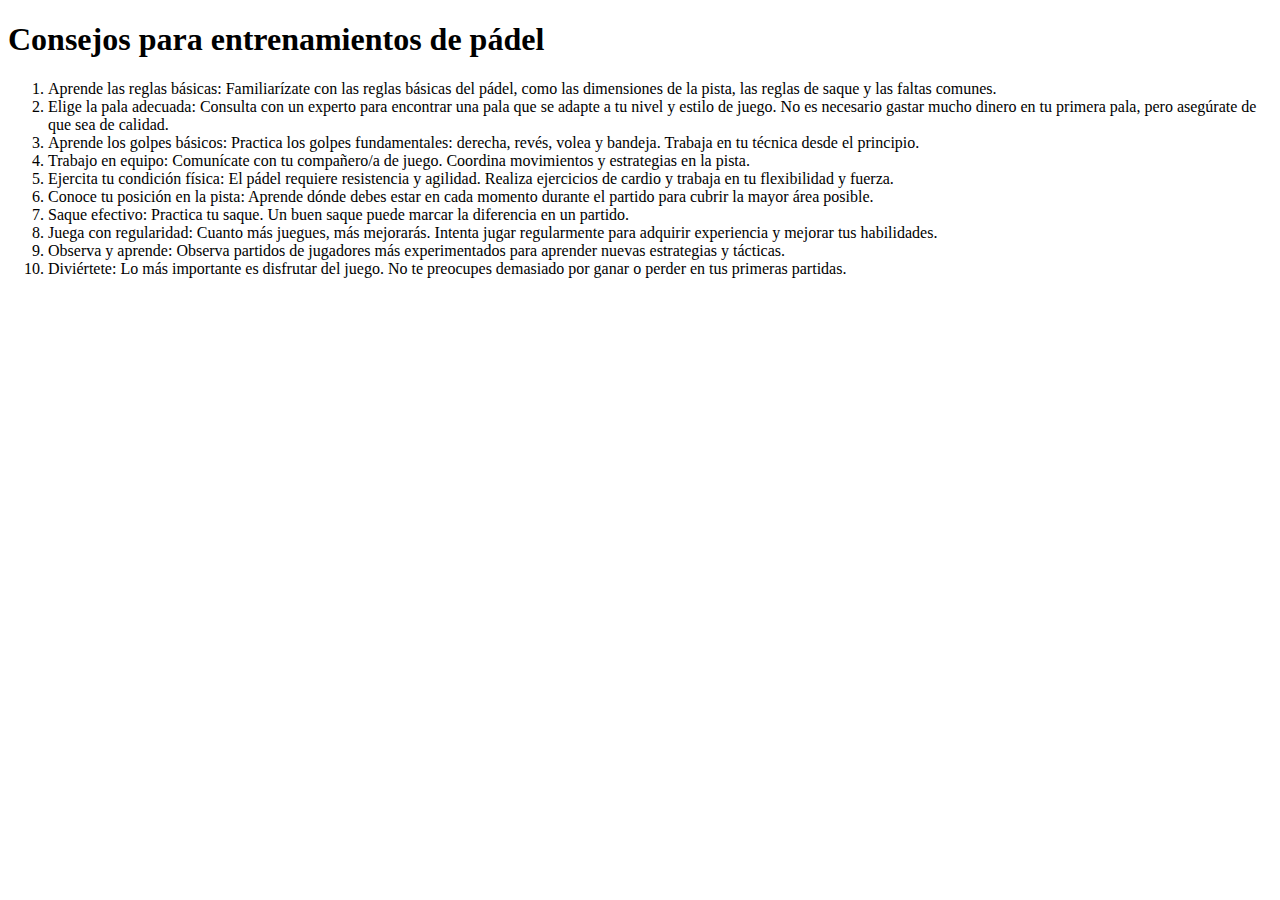
<file: index.html>
<!DOCTYPE html>
<html>
<head>
    <title>Consejos para entrenamientos de pádel</title>
</head>
<body>
    <h1>Consejos para entrenamientos de pádel</h1>
    <ol>
        <li>Aprende las reglas básicas: Familiarízate con las reglas básicas del pádel, como las dimensiones de la pista, las reglas de saque y las faltas comunes.</li>
        <li>Elige la pala adecuada: Consulta con un experto para encontrar una pala que se adapte a tu nivel y estilo de juego. No es necesario gastar mucho dinero en tu primera pala, pero asegúrate de que sea de calidad.</li>
        <li>Aprende los golpes básicos: Practica los golpes fundamentales: derecha, revés, volea y bandeja. Trabaja en tu técnica desde el principio.</li>
        <li>Trabajo en equipo: Comunícate con tu compañero/a de juego. Coordina movimientos y estrategias en la pista.</li>
        <li>Ejercita tu condición física: El pádel requiere resistencia y agilidad. Realiza ejercicios de cardio y trabaja en tu flexibilidad y fuerza.</li>
        <li>Conoce tu posición en la pista: Aprende dónde debes estar en cada momento durante el partido para cubrir la mayor área posible.</li>
        <li>Saque efectivo: Practica tu saque. Un buen saque puede marcar la diferencia en un partido.</li>
        <li>Juega con regularidad: Cuanto más juegues, más mejorarás. Intenta jugar regularmente para adquirir experiencia y mejorar tus habilidades.</li>
        <li>Observa y aprende: Observa partidos de jugadores más experimentados para aprender nuevas estrategias y tácticas.</li>
        <li>Diviértete: Lo más importante es disfrutar del juego. No te preocupes demasiado por ganar o perder en tus primeras partidas.</li>
    </ol>
</body>
</html>
</file>
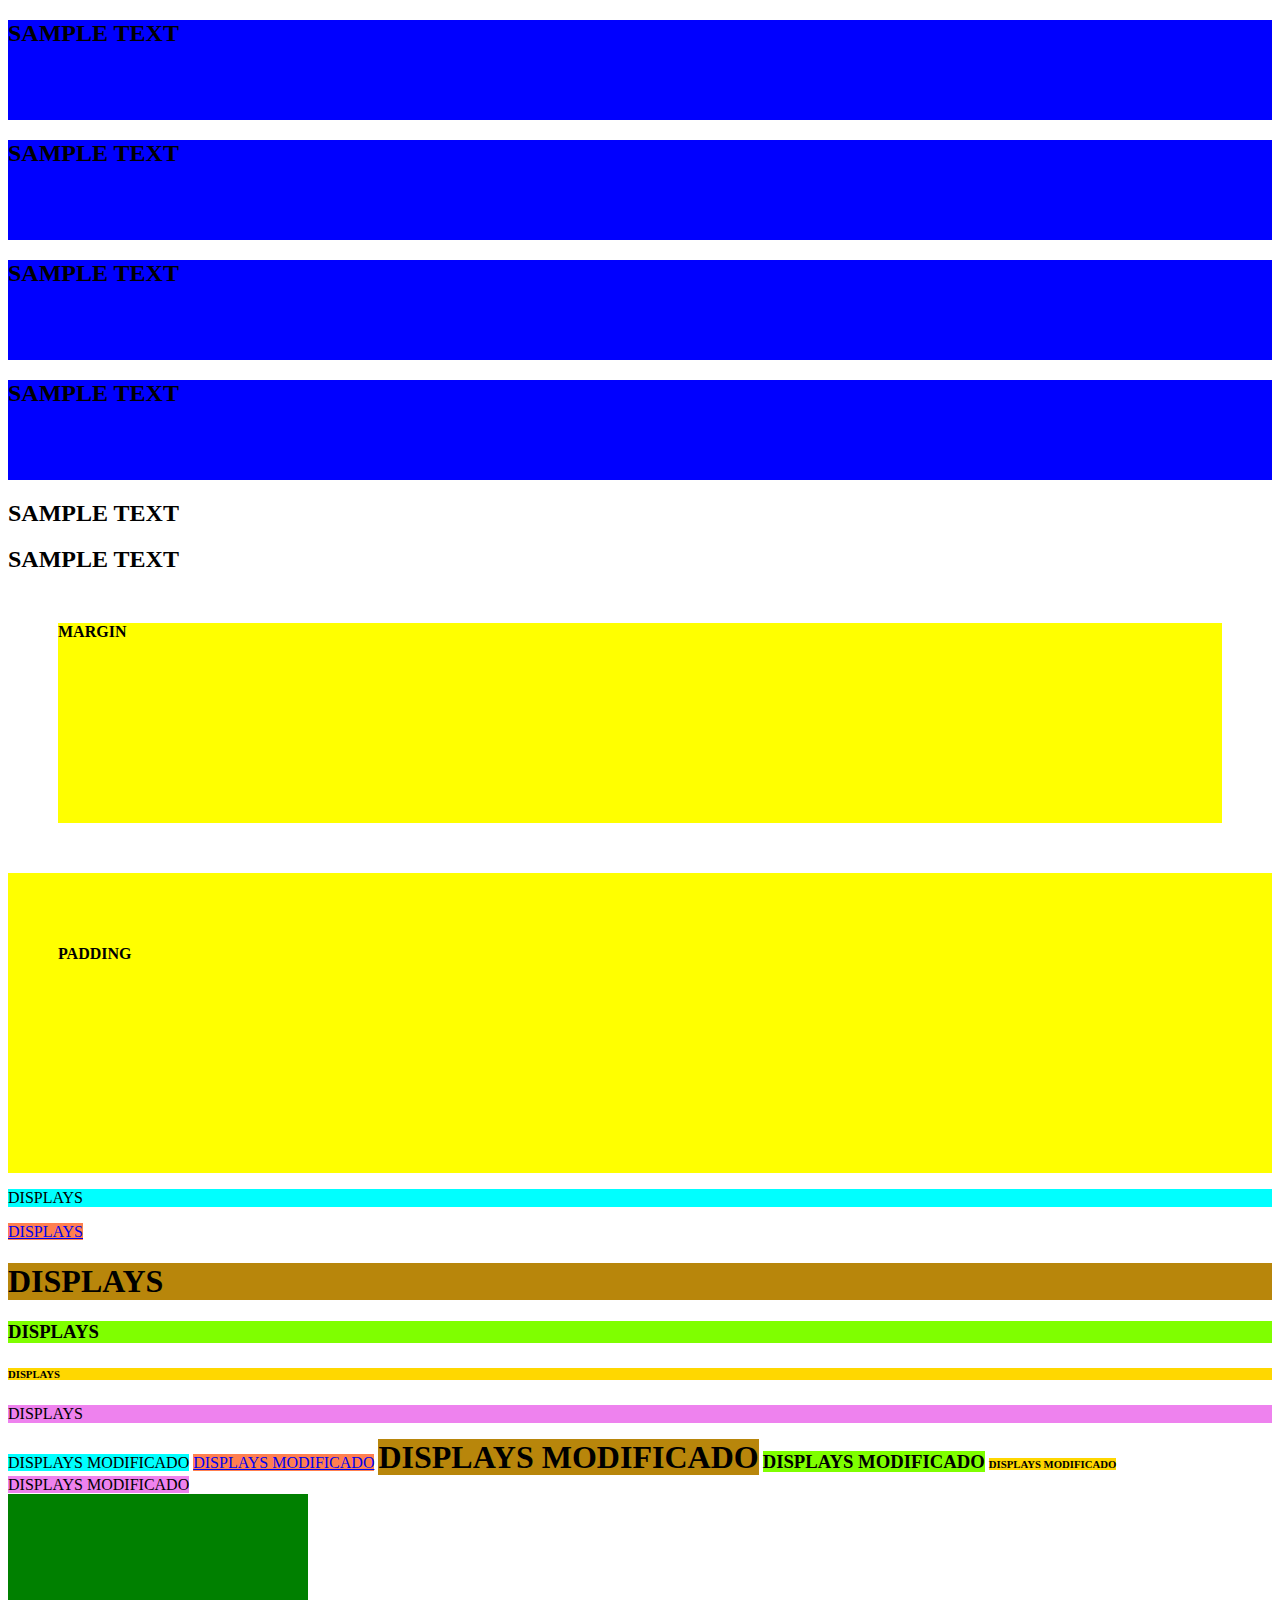
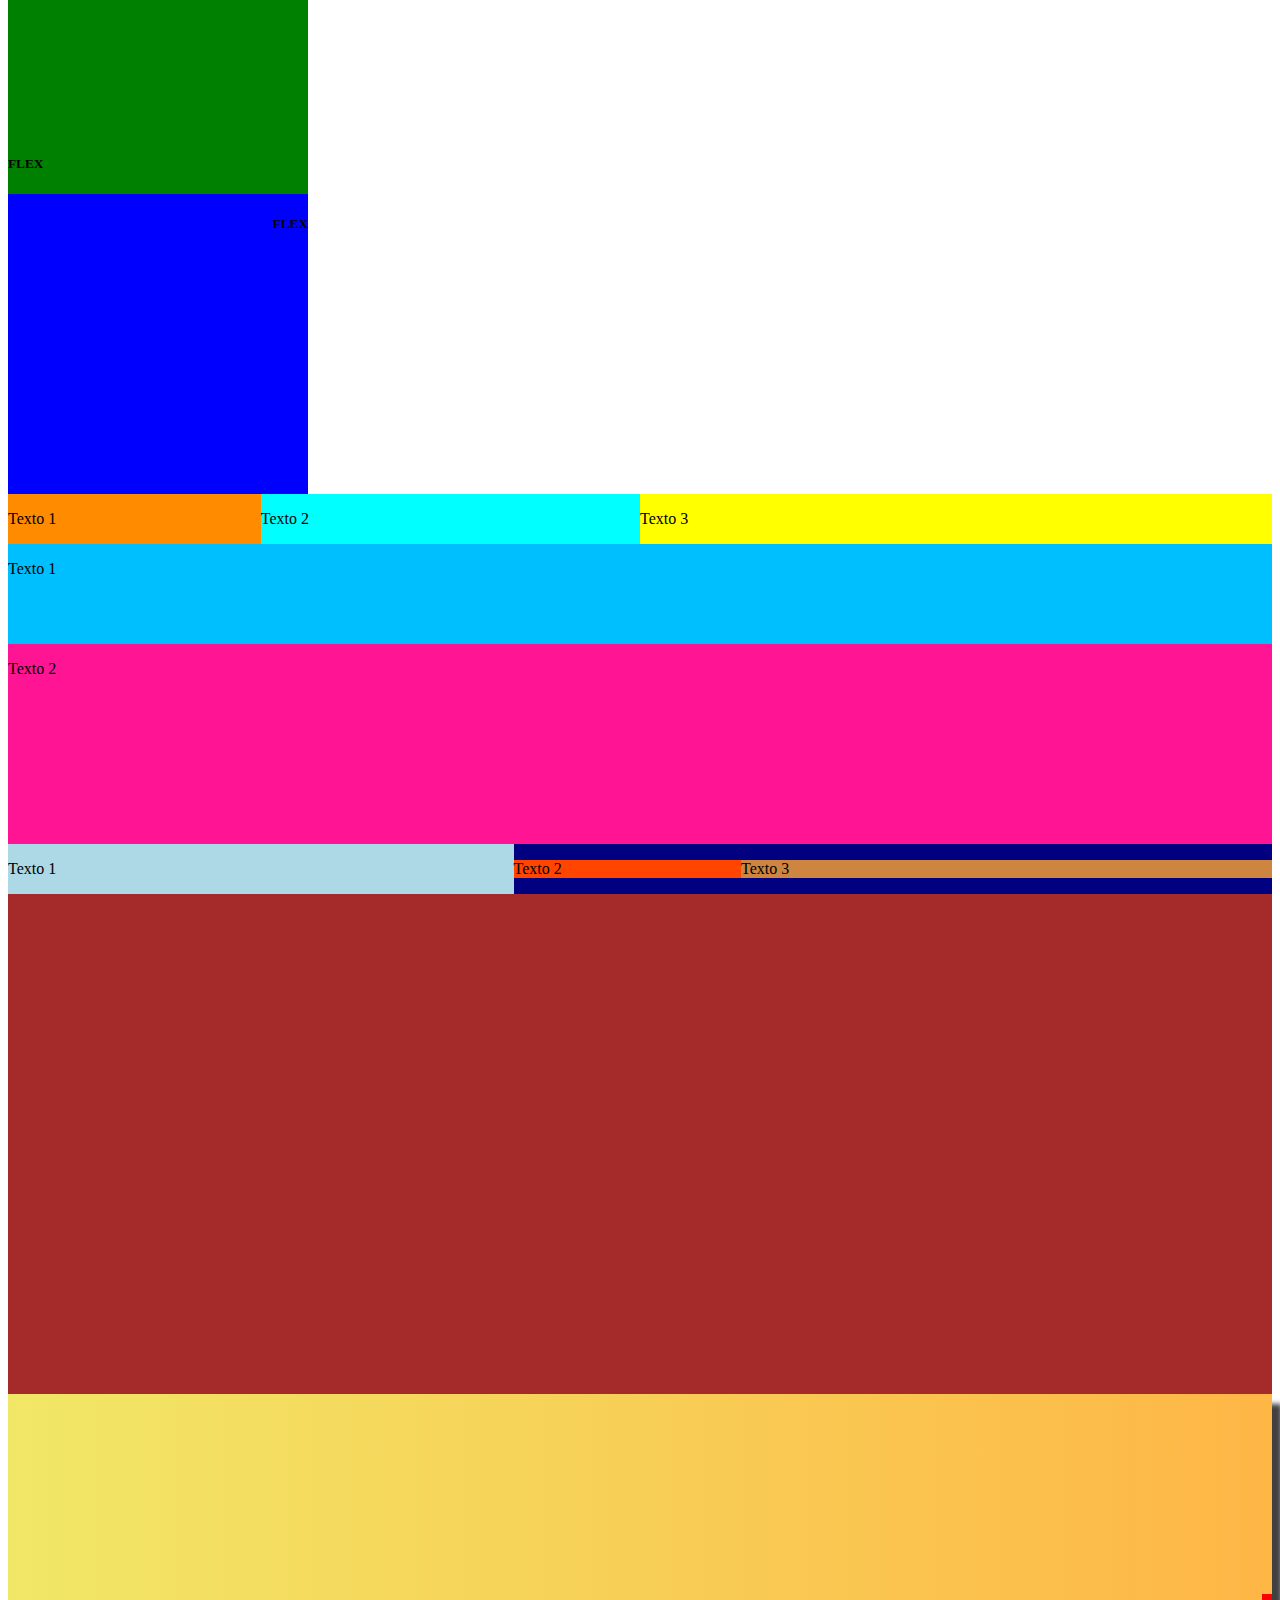
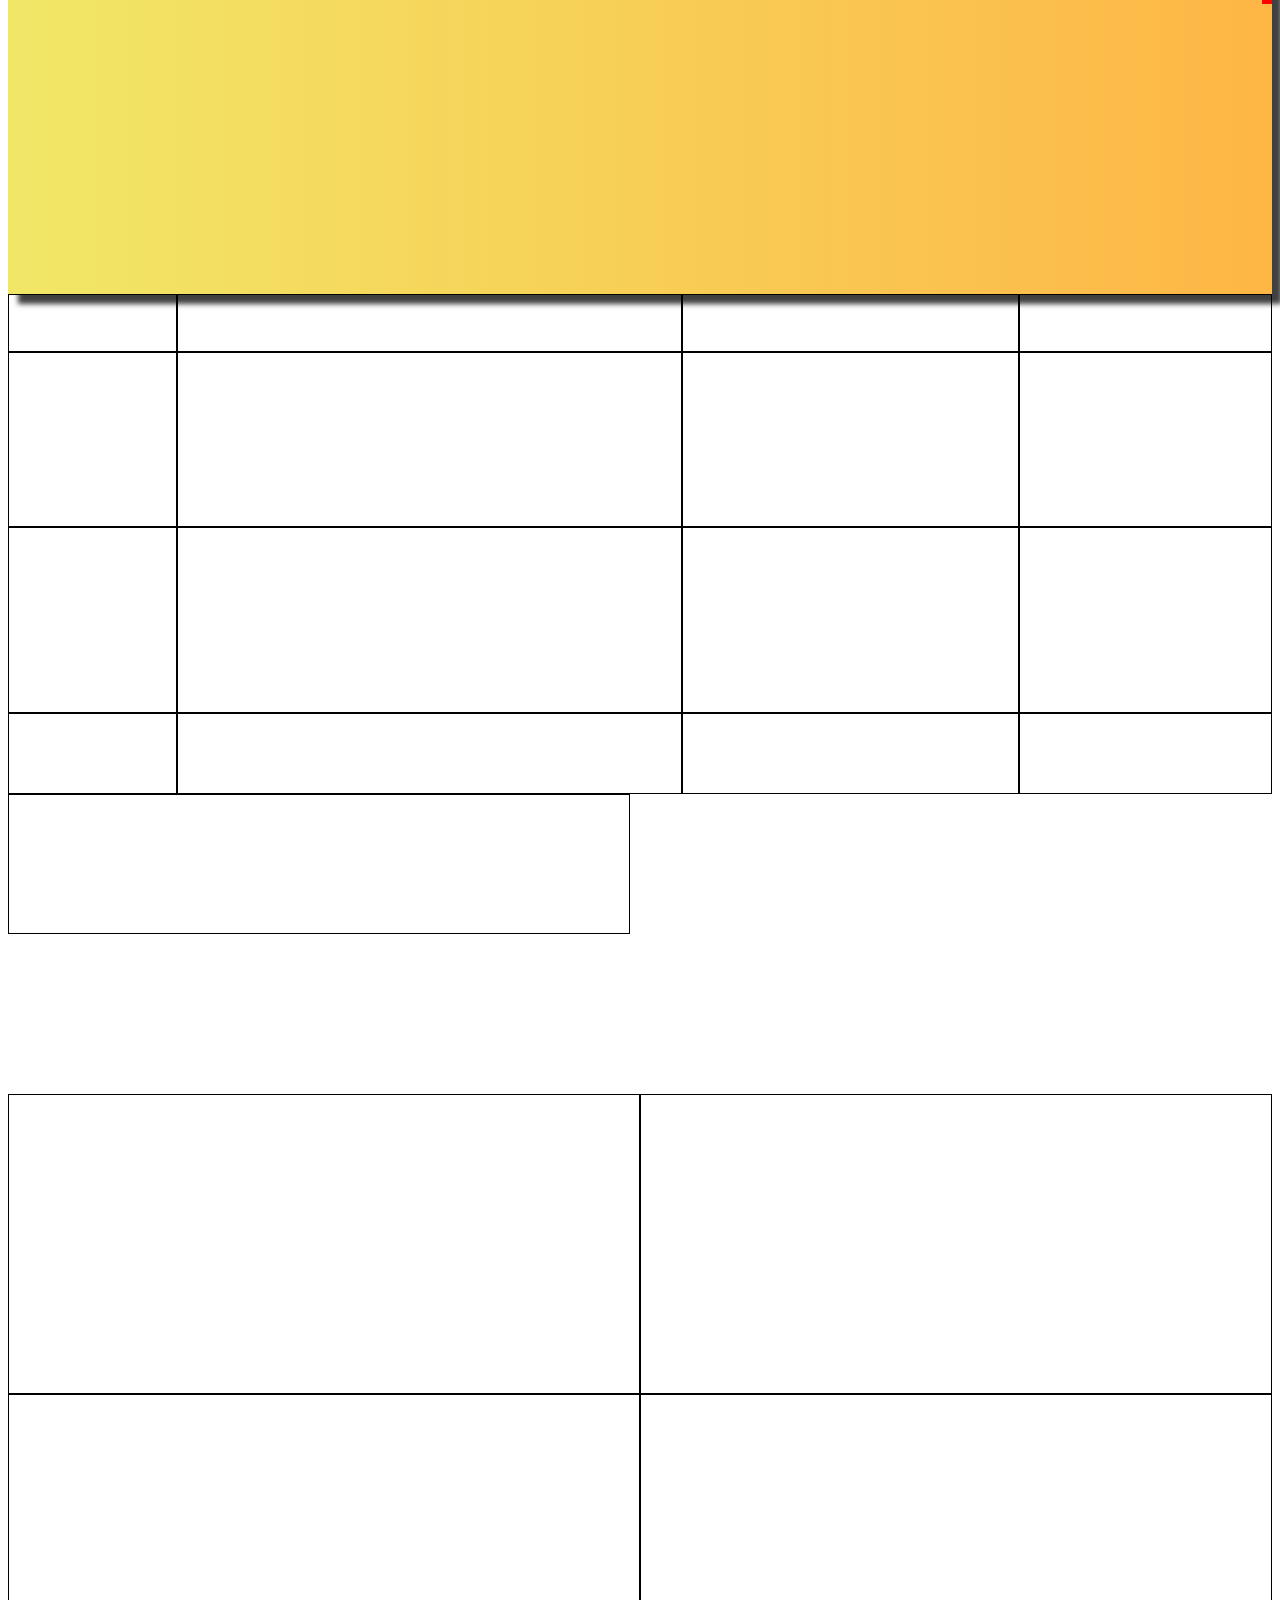
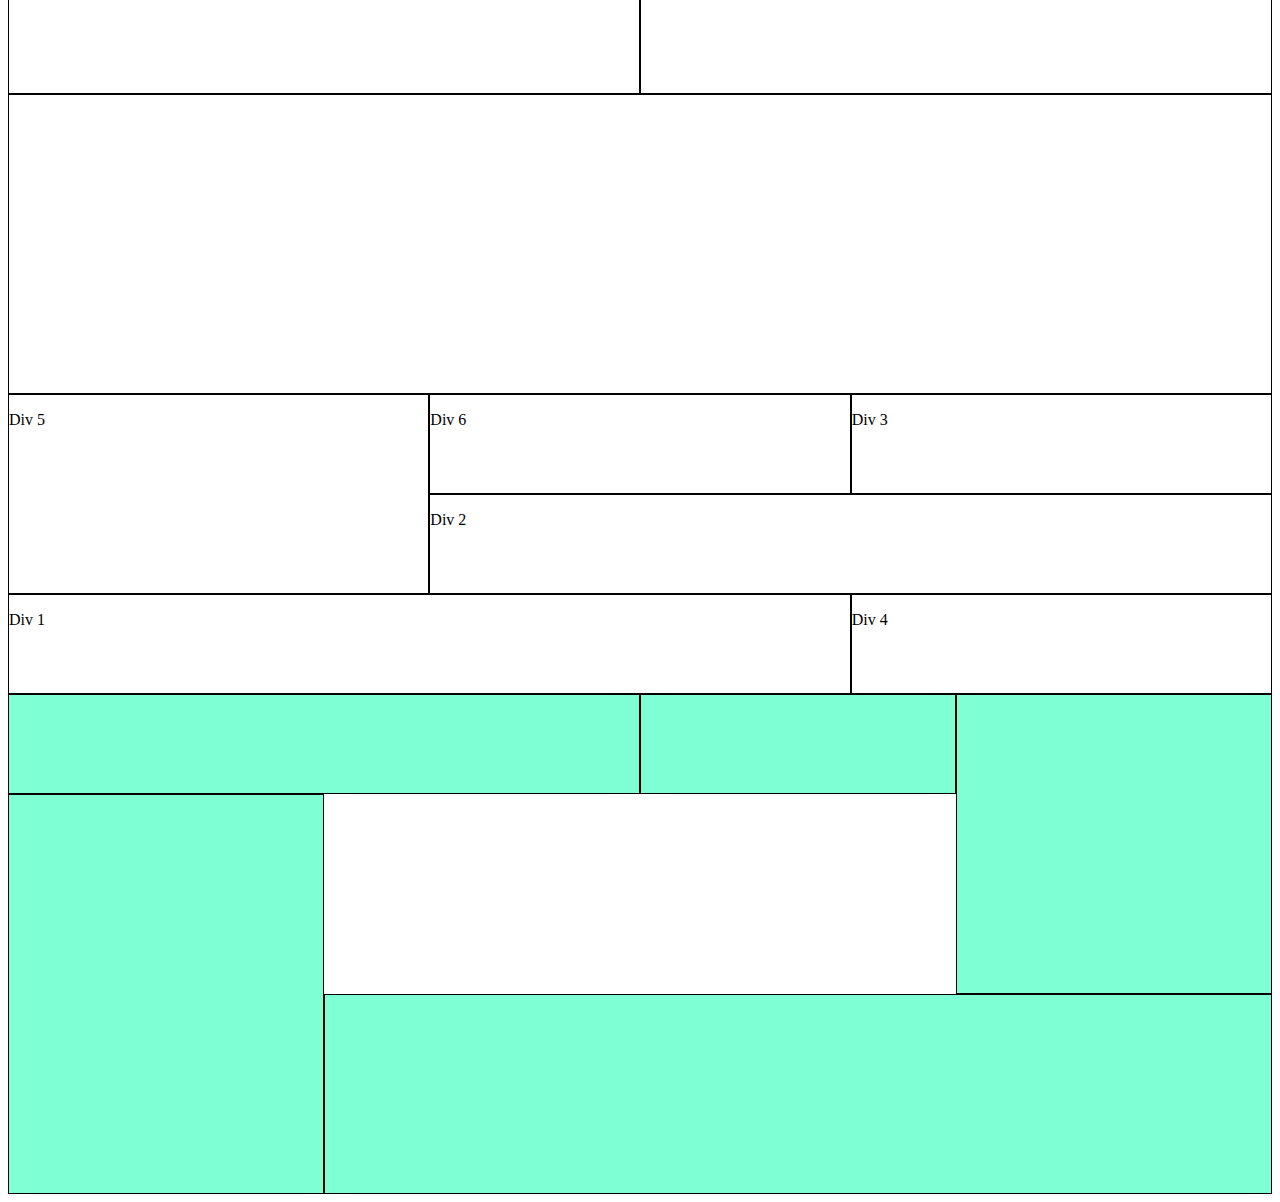
<file: PonteAlDia/index.html>
<!DOCTYPE html>
<html lang="es">
<head>
    <meta charset="UTF-8">
    <meta name="viewport" content="width=device-width, initial-scale=1.0">
    <title>Ponte al día</title>
    <link rel="preload" href="css/style.css" as="style">
    <link href="css/style.css" rel="stylesheet"> 
</head>
<body>
    <!-- EJERCICIO DE SELECTOR DE CADENA DESCENDENTE Y TODOS LOS HIJOS -->
    <section class="selectorCadenaDescendente">
        <div>
            <div>
                <h2>SAMPLE TEXT</h2>
            </div>
        </div>
        <div>
            <h2>SAMPLE TEXT</h2>
        </div>
        <div>
            <h2>SAMPLE TEXT</h2>
        </div>
    </section>
    <section class="selectorTodosLosHijos">
        <div>
            <div>
                <h2>SAMPLE TEXT</h2>
            </div>
        </div>
        <div>
            <h2>SAMPLE TEXT</h2>
        </div>
        <div>
            <h2>SAMPLE TEXT </h2>
        </div>
    </section>
    <!-- EJERCICIO DE MARGIN Y PADDING -->
    <section class="seccionMargin">
        <h4>MARGIN</h4>
    </section>
    <section class="seccionPadding">
        <h4>PADDING</h4>
    </section>
    <!-- EJERCICIO DE DISPLAY BLOCK Y DISPLAY INLINE -->
    <section class="seccionDisplayBlock">
        <p>DISPLAYS</p>
        <a href="#">DISPLAYS</a>
        <h1>DISPLAYS</h1>
        <h3>DISPLAYS</h3>
        <h6>DISPLAYS</h6>
        <div>
            <p>DISPLAYS</p>
        </div>
    </section>
    <section class="seccionDisplayInline">
        <p>DISPLAYS MODIFICADO</p>
        <a href="#">DISPLAYS MODIFICADO</a>
        <h1>DISPLAYS MODIFICADO</h1>
        <h3>DISPLAYS MODIFICADO</h3>
        <h6>DISPLAYS MODIFICADO</h6>
        <div>
            <p>DISPLAYS MODIFICADO</p>
        </div>
    </section>
    <!-- EJERCICIO JUSTIFY CONTENT Y ALIGN ITEMS -->
    <section class="seccionJustify">
        <h5>FLEX</h5>
    </section>
    <section class="seccionAlign">
        <h5>FLEX</h5>
    </section>
    <!-- EJERCICIO 1 DE DISPLAY FLEX -->
    <section class="ejemplo1">
        <div class="caja1">
            <p>Texto 1</p>
        </div>
        <div class="caja2">
            <p>Texto 2</p>
        </div>
        <div class="caja3">
            <p>Texto 3</p>
        </div>
    </section>
    <!-- EJERCICIO 2 DE DISPLAY FLEX -->
    <section class="ejemplo2">
        <div class="caja1">
            <p>Texto 1</p>
        </div>
        <div class="caja2">
            <p>Texto 2</p>
        </div>
    </section>
    <!-- EJERCICIO 3 DE DISPLAY FLEX -->
    <section class="ejemplo3">
        <div class="caja1">
            <p>Texto 1</p>
        </div>
        <div class="caja2">
            <p class="parrafo1">Texto 2</p>
            <p class="parrafo2">Texto 3</p>
            </div>
        </div>
    </section>
    <!-- EJERCICIO DE MEDIA QUERIES -->
    <section class="dimensiones"></section>
    <!-- EJERCICIO DE ABSOLUTE Y RELATIVE -->
    <section class="ejercicioAR">
        <div></div>
    </section>
    <!-- EJERCICIO 1 DE GRID -->
    <section class="ejercicioGrid">
        <div></div>
        <div></div>
        <div></div>
        <div></div>
        <div></div>
        <div></div>
        <div></div>
        <div></div>
        <div></div>
        <div></div>
        <div></div>
        <div></div>
        <div></div>
        <div></div>
        <div></div>
        <div></div>
    </section>
    <!-- EJERCICIO 2 DE GRID -->
    <section class="ejercicioRepeat">
        <div></div>
    </section>
    <!-- EJERCICIO 3 DE GRID -->
    <seccion class="ejercicioG">
        <div></div>
        <div></div>
        <div></div>
        <div></div>
        <div class="ultimoDiv"></div>
    </seccion>
    <!-- EJERCICIO 4 DE GRID -->
    <section class="ejercicioGr">
        <div class="divUno"><p>Div 1</p></div>
        <div class="divDos"><p>Div 2</p></div>
        <div class="divTres"><p>Div 3</p></div>
        <div class="divCuatro"><p>Div 4</p></div>
        <div class="divCinco"><p>Div 5</p></div>
        <div class="divSeis"><p>Div 6</p></div>
    </section>
    <!-- EJERCICIO 5 DE GRID -->
    <seccion class="ejercicioGri">
        <div class="divOne"></div>
        <div class="divTwo"></div>
        <div class="divThree"></div>
        <div class="divFour"></div>
        <div class="divFive"></div>
    </seccion>
</body>
</html>
</file>
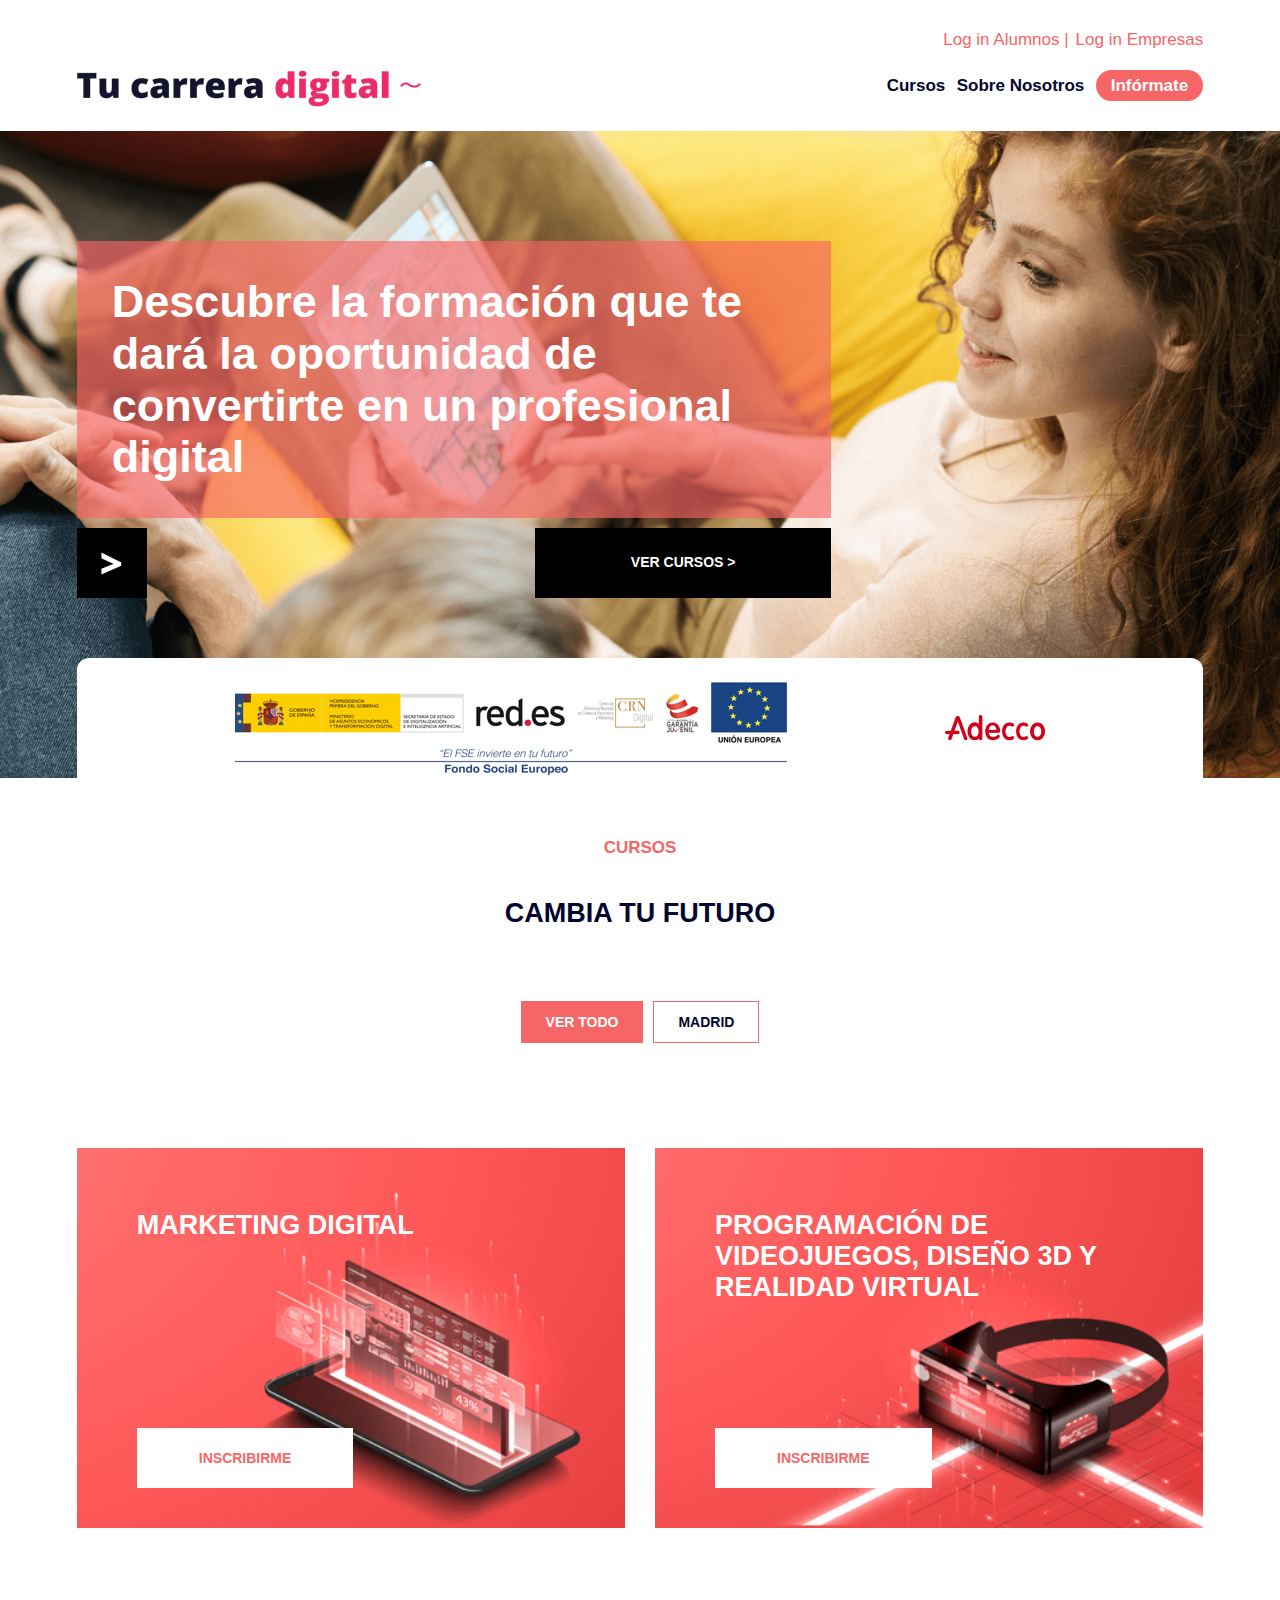
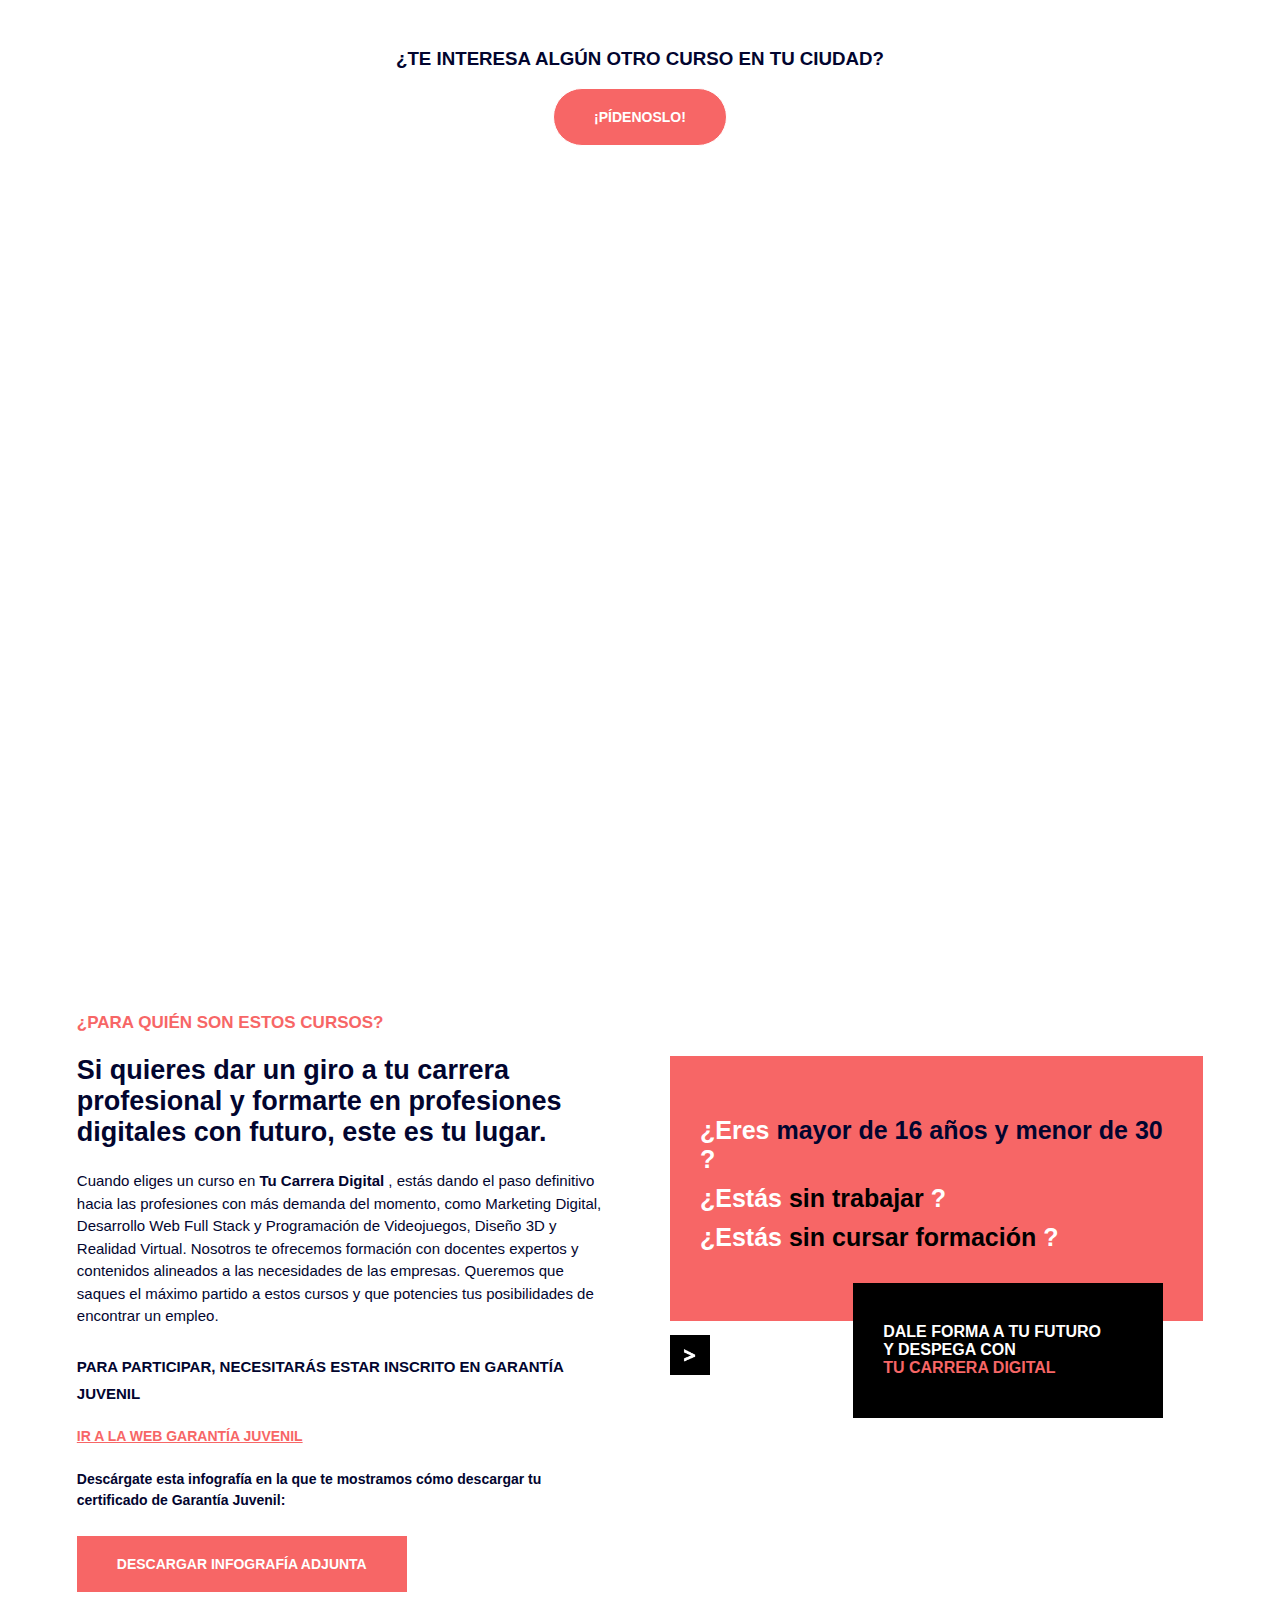
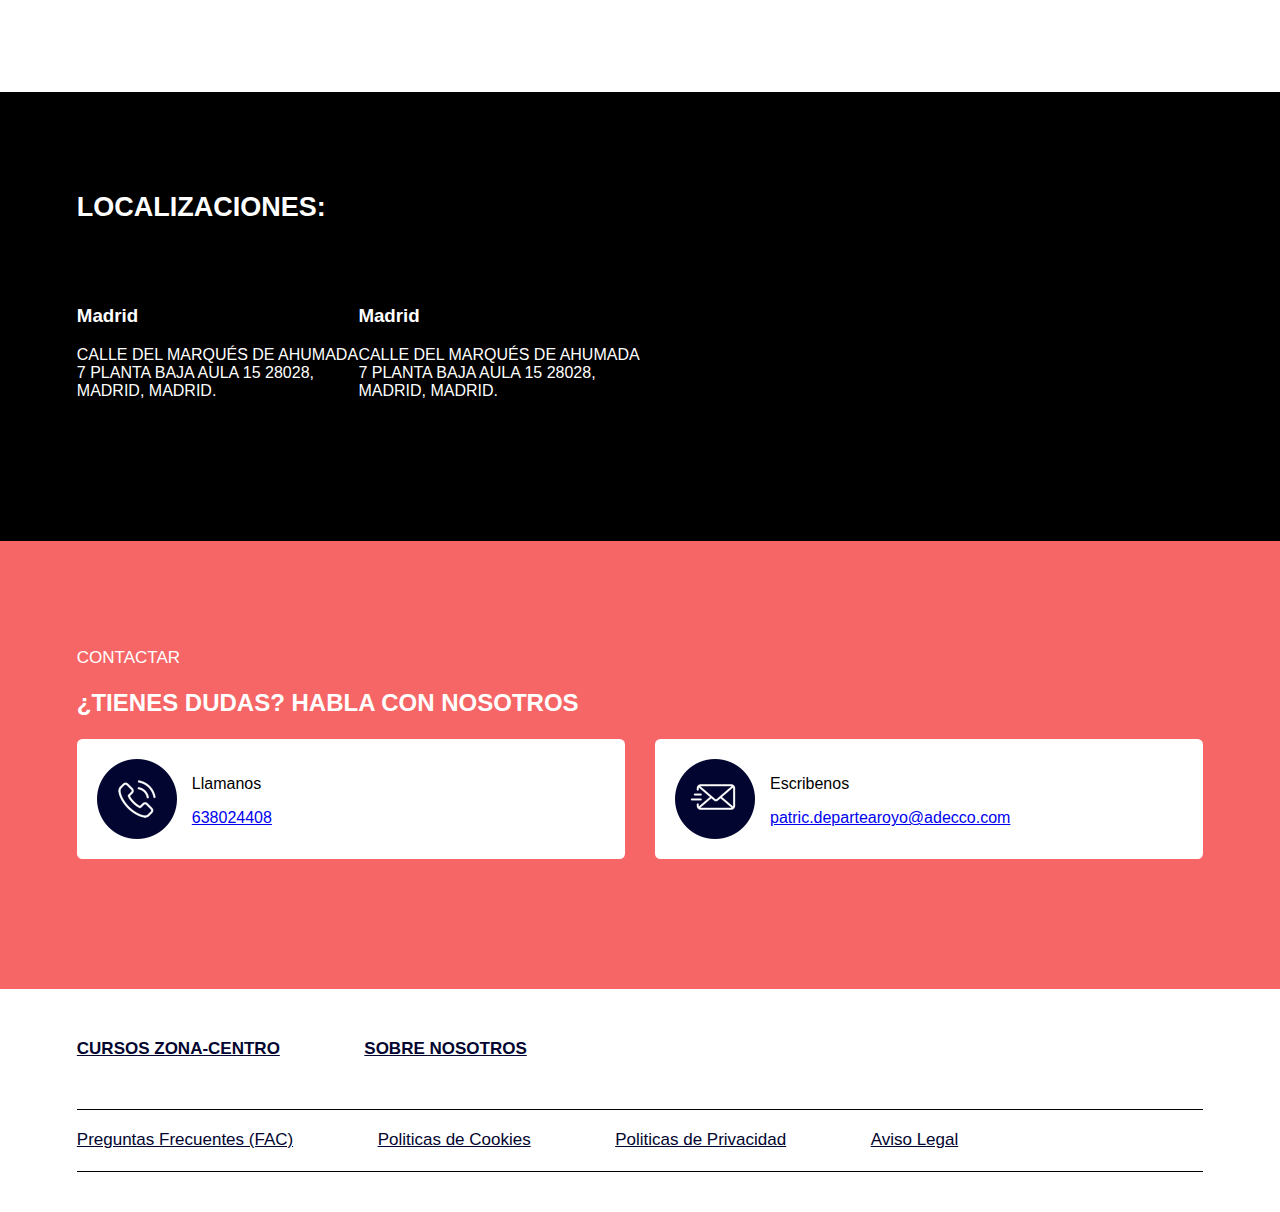
<file: ProyectoInicio/index.html>
<!DOCTYPE html>
<html lang="es">

<head>
    <meta charset="UTF-8">
    <meta name="viewport" content="width=device-width, initial-scale=1.0">

    <!-- 
        AQUI PUEDO COMENTAR LO QUE QUIERA
        SIEMPRE QUE ESTE DENTRO DE LAS ETIQUETAS
        DE COMENTARIO
        <style>
        h1 {
            color:red; 
            /* PROPIEDAD Y VALOR */
            background-color: yellow;
            /* MOSTRAR PROPIEDAD COLORE, VER COMO APARECE TACHADO PUES ES ERRONEO. */
        }
    </style> -->

    <link rel="preload" href="css/normalize.css" as="style">
    <link href="./css/normalize.css" rel="stylesheet">

    <!-- <link rel="preconnect" href="https://fonts.googleapis.com">
    <link rel="preconnect" href="https://fonts.gstatic.com" crossorigin>
    <link href="https://fonts.googleapis.com/css2?family=Fuggles&display=swap" rel="stylesheet"> -->

    <link rel="preload" href="css/style.css" as="style">
    <link href="./css/style.css" rel="stylesheet">
    <!-- LINK, ME DA INFO DE DONDE TENGO ALOJADA LA HOJA DE ESTILOS REL ME INDICA LA RELACION CON EL DOCUMENTO ACTUAL PONEMOS ANTES DEL LINK -->

    <title>Tu Carrera Digital</title>
</head>

<body>
    <header class="seccionHeader contenedor">

        <div class="seccionImagen">
            <a href="#"><img src="img/Tu-carrera-digital-general.png"></a>
        </div>

        <div class="seccionEnlaces">

            <div class="seccionLogin">
                <a href="#"> Log in Alumnos | </a>

                <a href="#"> Log in Empresas</a>
            </div>

            <div class="seccionNav">
                <a href="#">Cursos</a>
                <a href="#">Sobre Nosotros</a>
                <a class="botonInformate" href="#">Infórmate</a>
            </div>
        </div>
    </header>

    <!-- BANNER PRINCIPAL  -->
    <main class="fondoMain">
        <div class="contenedor">
            <div class="margenDerecho">
                <h1>Descubre la formación que te dará la oportunidad de convertirte en un profesional digital</h1>
                <div class="flexMain">
                    <img src="./img/ico-centro.png">
                    <a href="https://www.tucarreradigital.es/zona-centro#cursos">Ver Cursos ></a>
                </div>
            </div>
        </div>
    </main>

    <!-- SECCION DE IMAGENES DE CORPORACIONES  -->
    <section class="logos contenedor">
        <img src="./img/Logos-oficiales.png" alt="Logos oficiales tu carrera digital">
        <img src="./img/Logo-Adecco.png">
    </section>

    <!-- SECCION DE CURSOS  -->
    <section class="seccionCursos contenedor">
        <h3>Cursos</h3>
        <h2>Cambia tu futuro</h2>
        <div class="botonesCursos">
            <a class="botonVerTodo" href="#">Ver Todo</a>
            <a class="botonMadrid" href="#">Madrid</a>
        </div>
        <div class="cursosOfertados">
            <div class="marketing">
                <h2>Marketing Digital</h2>
                <div>
                    <a href="https://www.tucarreradigital.es/zona-centro/curso-marketing-digital#cursos">Inscribirme</a>
                </div>
            </div>
            <div class="videojuegos">
                <h2>PROGRAMACIÓN DE VIDEOJUEGOS, DISEÑO 3D Y REALIDAD VIRTUAL</h2>
                <div>
                    <a href="https://www.tucarreradigital.es/zona-centro/curso-marketing-digital#cursos">Inscribirme</a>
                </div>
            </div>
        </div>
    </section>

    <!-- SECCION PIDENOSLO  -->
    <section class="pidenoslo contenedor">
        <h3>¿TE INTERESA ALGÚN OTRO CURSO EN TU CIUDAD?</h3>
        <div>
            <a href="#">¡Pídenoslo!</a>
        </div>
    </section>

    <!-- SECCION VIDEO -->
    <section class="video contenedor">
        <iframe width="1120" height="630" src="https://www.youtube.com/embed/SzZlMSDKE8o?si=lTym8yOjZm9oPMQD"
            title="YouTube video player" frameborder="0"
            allow="accelerometer; autoplay; clipboard-write; encrypted-media; gyroscope; picture-in-picture; web-share"
            allowfullscreen></iframe>
    </section>

    <!-- SECCION PARA QUIEN SON ESTOS CURSOS  -->
    <section class="seccionParaQuien contenedor">
        <div class="paraQuienIzq">
            <h3>¿PARA QUIÉN SON ESTOS CURSOS?</h3>
            <h2>Si quieres dar un giro a tu carrera profesional y formarte en profesiones digitales con futuro, este es tu lugar.</h2>
            <p>Cuando eliges un curso en <span>Tu Carrera Digital</span> , estás dando el paso definitivo hacia las
                profesiones con más demanda del momento, como Marketing Digital, Desarrollo Web Full Stack y Programación de Videojuegos, Diseño 3D y Realidad Virtual. Nosotros te ofrecemos formación con docentes expertos y contenidos alineados a las necesidades de las empresas. Queremos que saques el máximo partido a estos cursos y que potencies tus posibilidades de encontrar un empleo.</p>
            <h4>PARA PARTICIPAR, NECESITARÁS ESTAR INSCRITO EN GARANTÍA JUVENIL</h4>
            <a href="https://www.sepe.es/HomeSepe/Personas/encontrar-trabajo/Garantia-Juvenil/que-es-garantia-juvenil">Ir a la web Garantía Juvenil</a>
            <h5>Descárgate esta infografía en la que te mostramos cómo descargar tu certificado de Garantía Juvenil:</h5>
            <a class="botonInfografia" href="https://www.tucarreradigital.es/assets/Infografia-S.G.J.pdf">Descargar infografía adjunta</a>
        </div>
        <div class="paraQuienDer">
            <div class="paraQuienDerSup">
                <h5>¿Eres <span class="destacarAzul">mayor de 16 años y menor de 30</span> ?</h5>
                <h5>¿Estás <span>sin trabajar</span> ?</h5>
                <h5>¿Estás <span>sin cursar formación</span> ?</h5>
            </div>
            <div class="paraQuienDerInf">
                <img src="./img/ico-centro.png">
                <h4>Dale forma a tu futuro <br>y despega con <br><span>Tu carrera digital</span></h4>
            </div>
        </div>
    </section>

    <!-- SECCION LOCALIZACIONES -->
    <section class="cajas-localizaciones">
        <h2 class="contenedor">localizaciones:</h2>
        <div class="contenedor">
            <div>
                <h3>Madrid</h3>
                <p>CALLE DEL MARQUÉS DE AHUMADA 7 PLANTA BAJA AULA 15 28028, MADRID, MADRID.</p>
            </div>
            <div>
                <h3>Madrid</h3>
                <p>CALLE DEL MARQUÉS DE AHUMADA 7 PLANTA BAJA AULA 15 28028, MADRID, MADRID.</p>
            </div>
        </div>
    </section>
    <!-- 
    <svg xmlns="http://www.w3.org/2000/svg" class="icon icon-tabler icon-tabler-phone-call" width="24" height="24" viewBox="0 0 24 24" stroke-width="2" stroke="currentColor" fill="none" stroke-linecap="round" stroke-linejoin="round">
        <path stroke="none" d="M0 0h24v24H0z" fill="none"></path>
        <path d="M5 4h4l2 5l-2.5 1.5a11 11 0 0 0 5 5l1.5 -2.5l5 2v4a2 2 0 0 1 -2 2a16 16 0 0 1 -15 -15a2 2 0 0 1 2 -2"></path>
        <path d="M15 7a2 2 0 0 1 2 2"></path>
        <path d="M15 3a6 6 0 0 1 6 6"></path>
     </svg> -->

<!-- SECCION CONTACTO -->
    <section class="Contacto">
        <div class="contenedor">
            <h3>Contactar</h3>
            <h2>¿Tienes dudas? habla con nosotros</h2>
            <div class="ContactoCuadros">
                <div class="cuadro1">
                    <img src="./img/ico-TLF.png" alt="">
                    <div class="llamada">
                        <p>Llamanos</p>
                        <a href="638024408">638024408</a>
                    </div>
                </div>
                <div class="cuadro2">
                    <img src="./img/ico-EMAIL.png" alt="">
                    <div class="correo">
                        <p>Escribenos</p>
                        <a href="patric.departearroyo@adecco.com">patric.departearoyo@adecco.com</a>
                    </div>
                </div>
            </div>
        </div>
    </section>

    <!-- FOOTER -->
    <footer class="seccionFooter contenedor">
        <div class="enlacesFooter">
            <a href="">Cursos Zona-Centro</a>
            <a href="">Sobre Nosotros</a>
        </div>
        <div class="paginasLegales">
            <a href="">Preguntas Frecuentes (FAC)</a>
            <a href="">Politicas de Cookies</a>
            <a href="">Politicas de Privacidad</a>
            <a href="">Aviso Legal</a>
        </div>
    </footer>

    <!-- 
    <form>
        <fieldset>

            <legend>Titulo del formulario</legend>

            <label>Nombre y Apellidos *</label>
            <input type="text" placeholder="Escribe aqui tu nombre" required>

            <label>Telefono</label>
            <input type="tel" placeholder="Llamate ya">

            <label>Email</label>
            <input type="email" placeholder="Tu email">

            <input type="submit" value="Enviar ya de ya">

        </fieldset>
    </form>
 -->
</body>
</html>
</file>
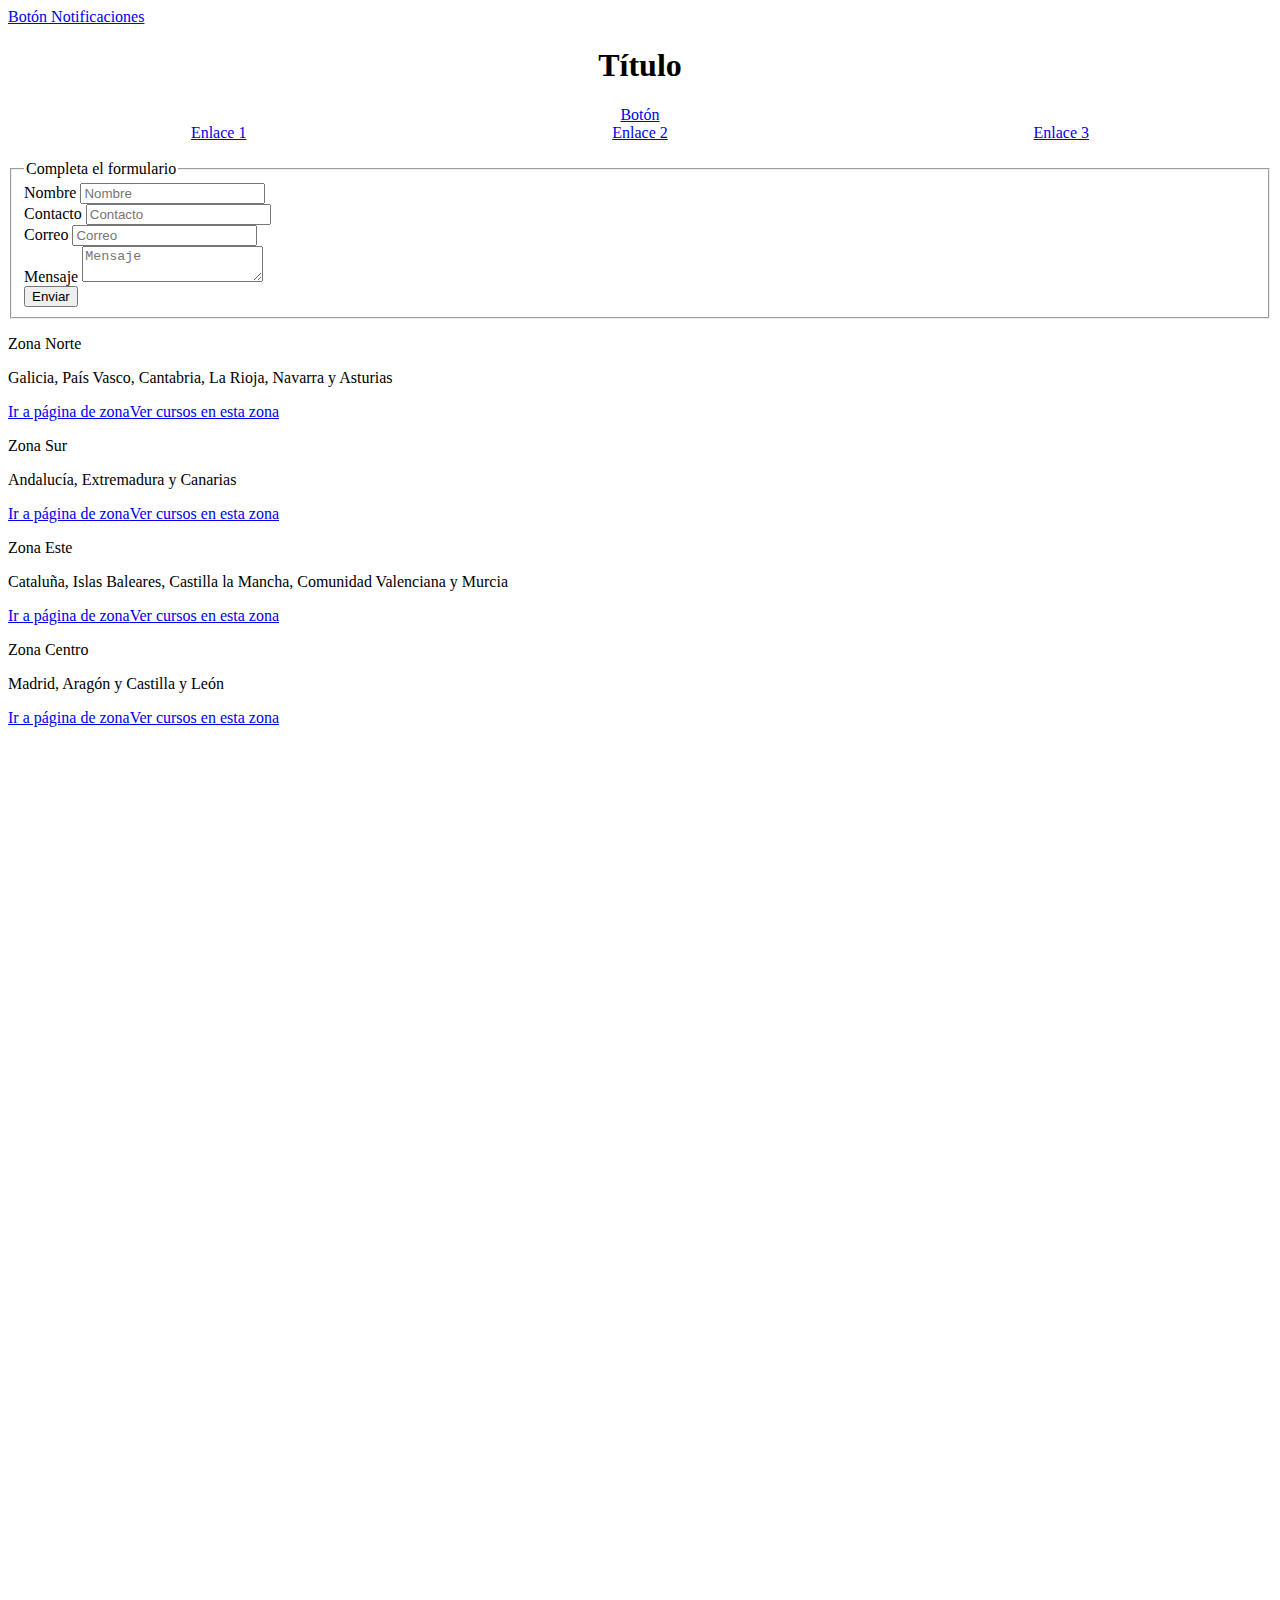
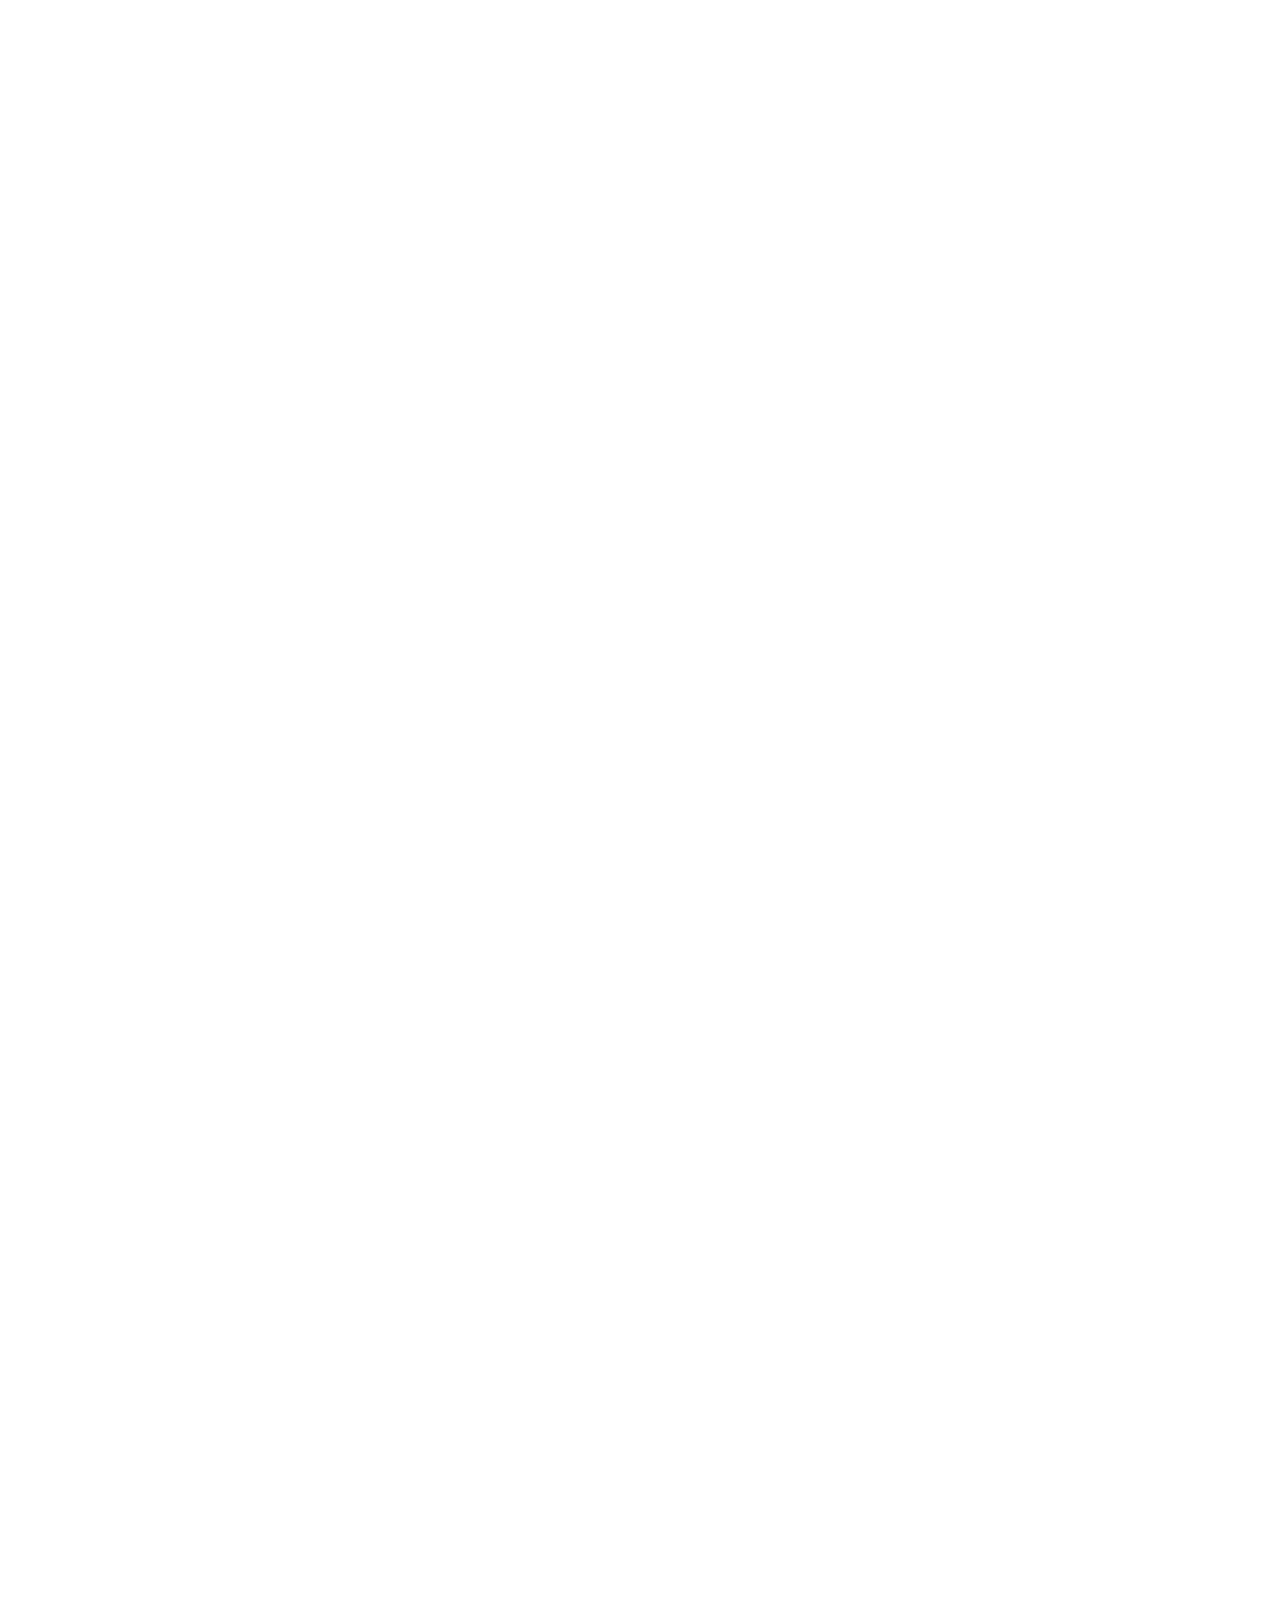
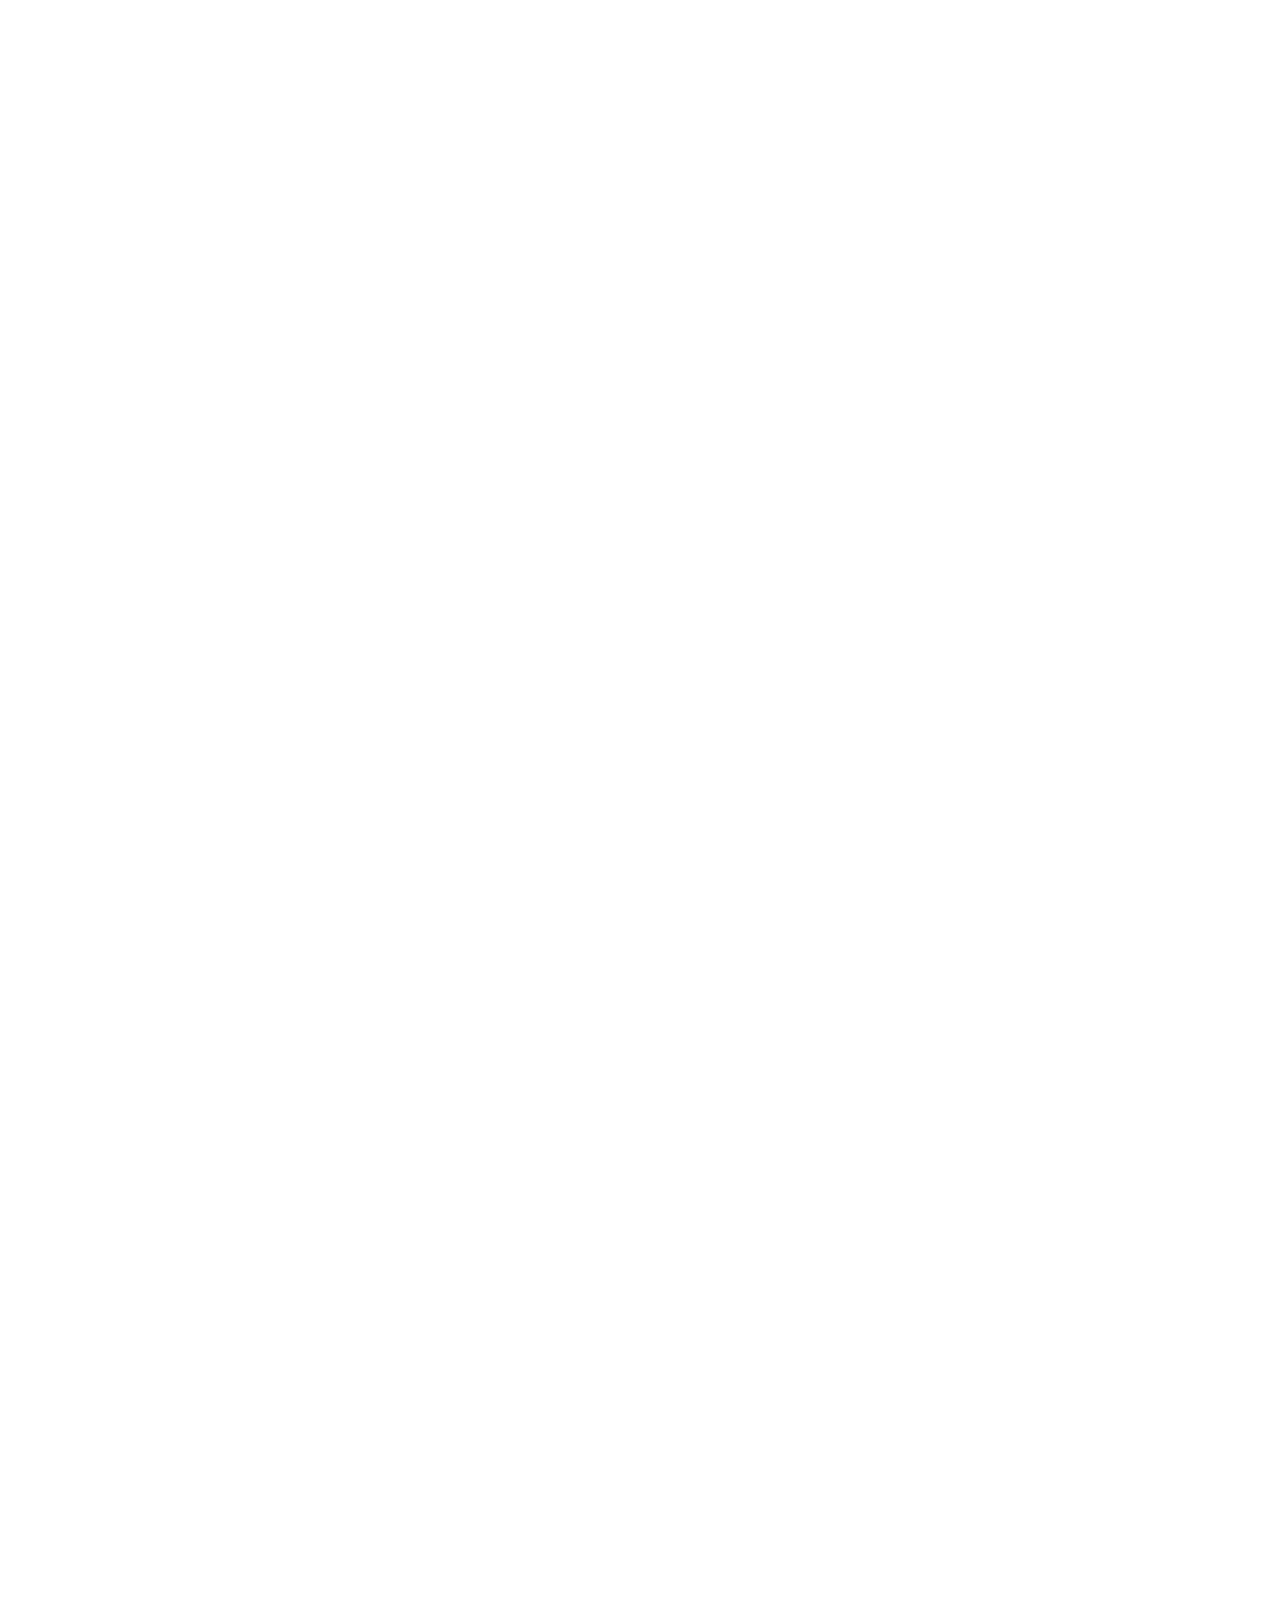
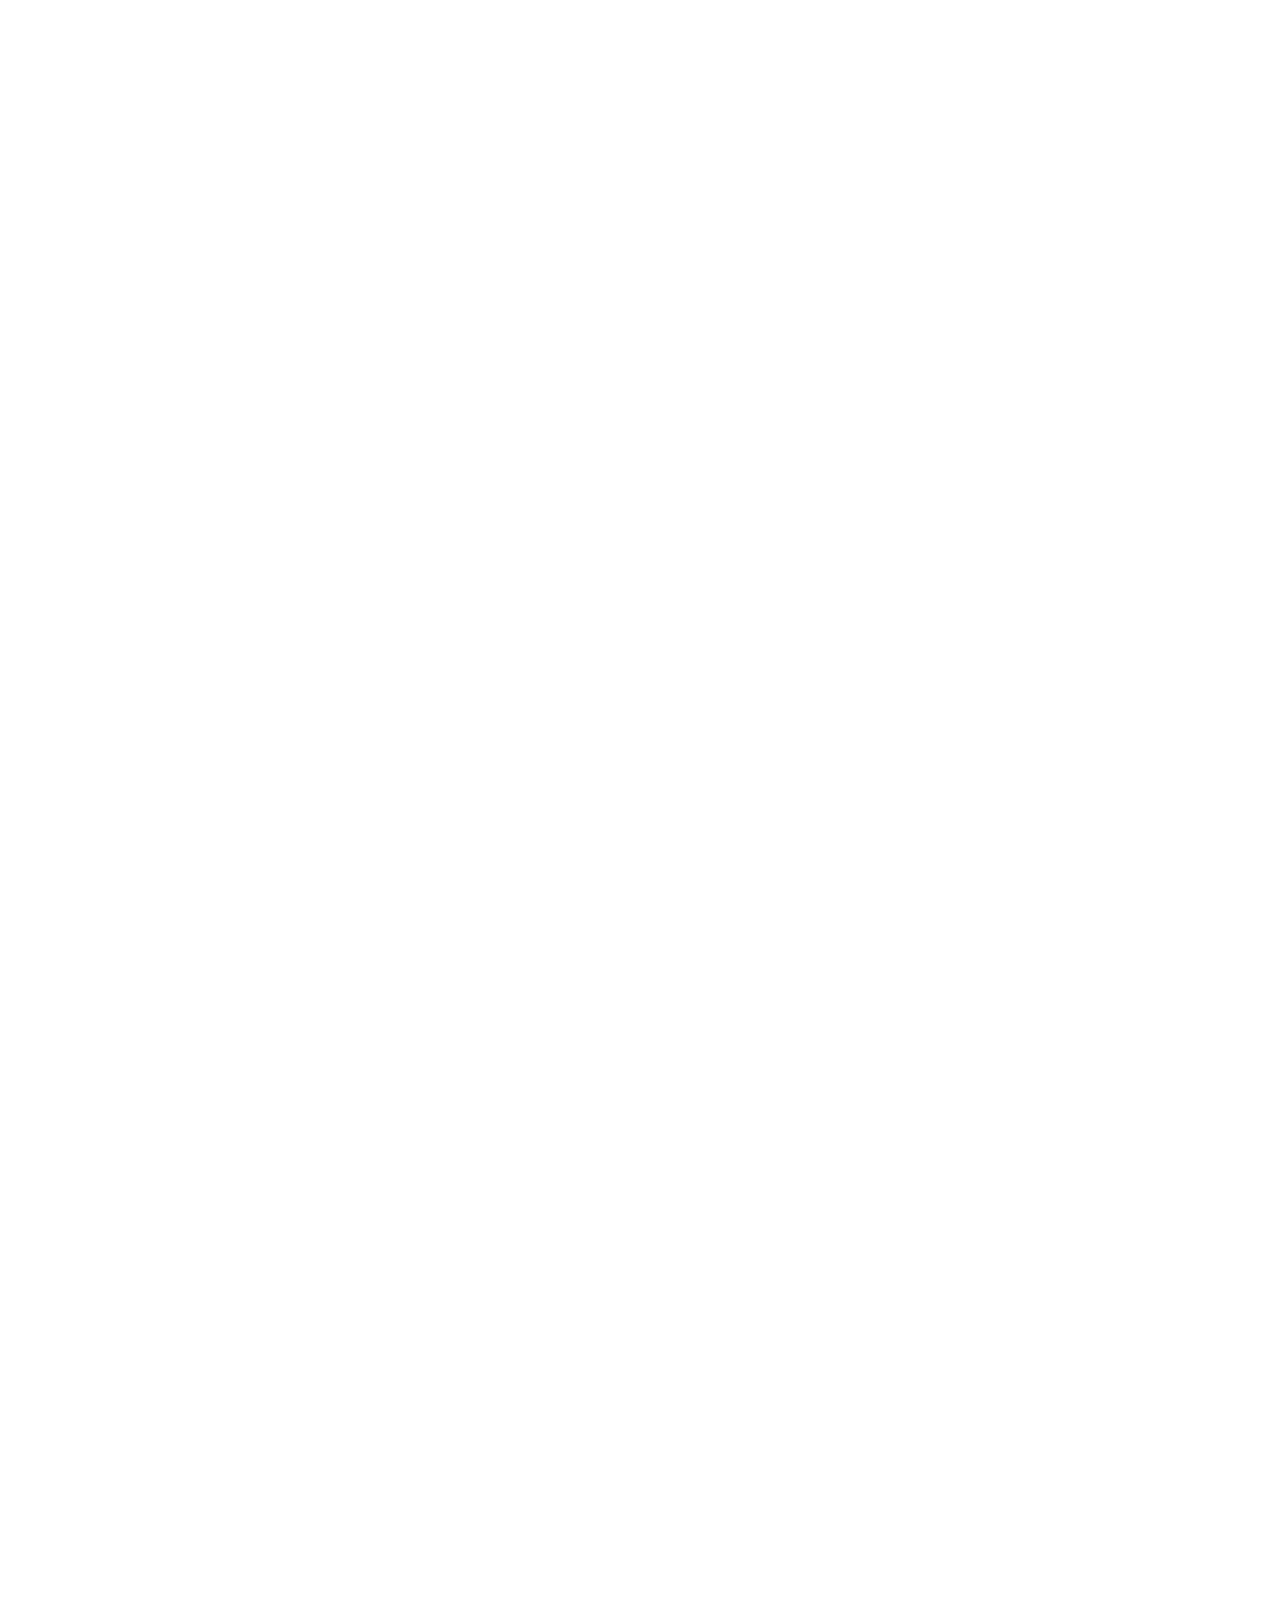
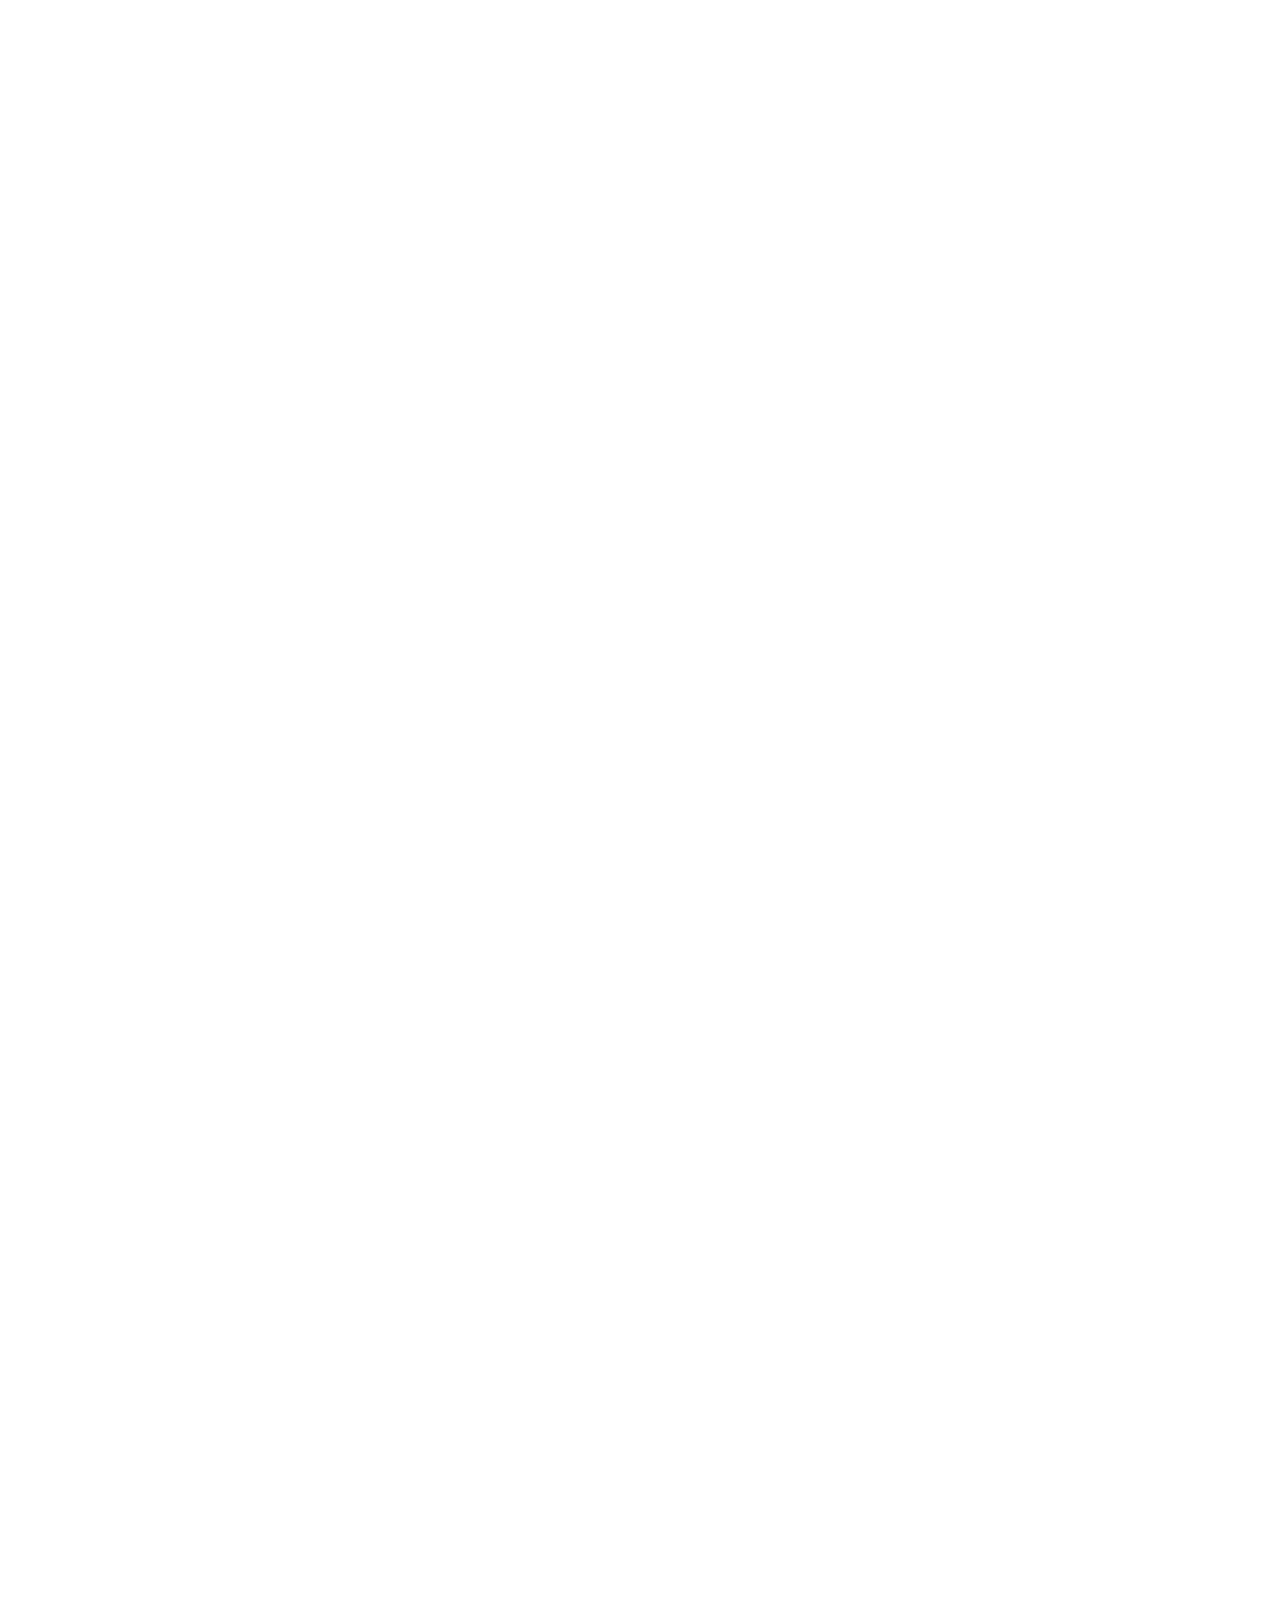
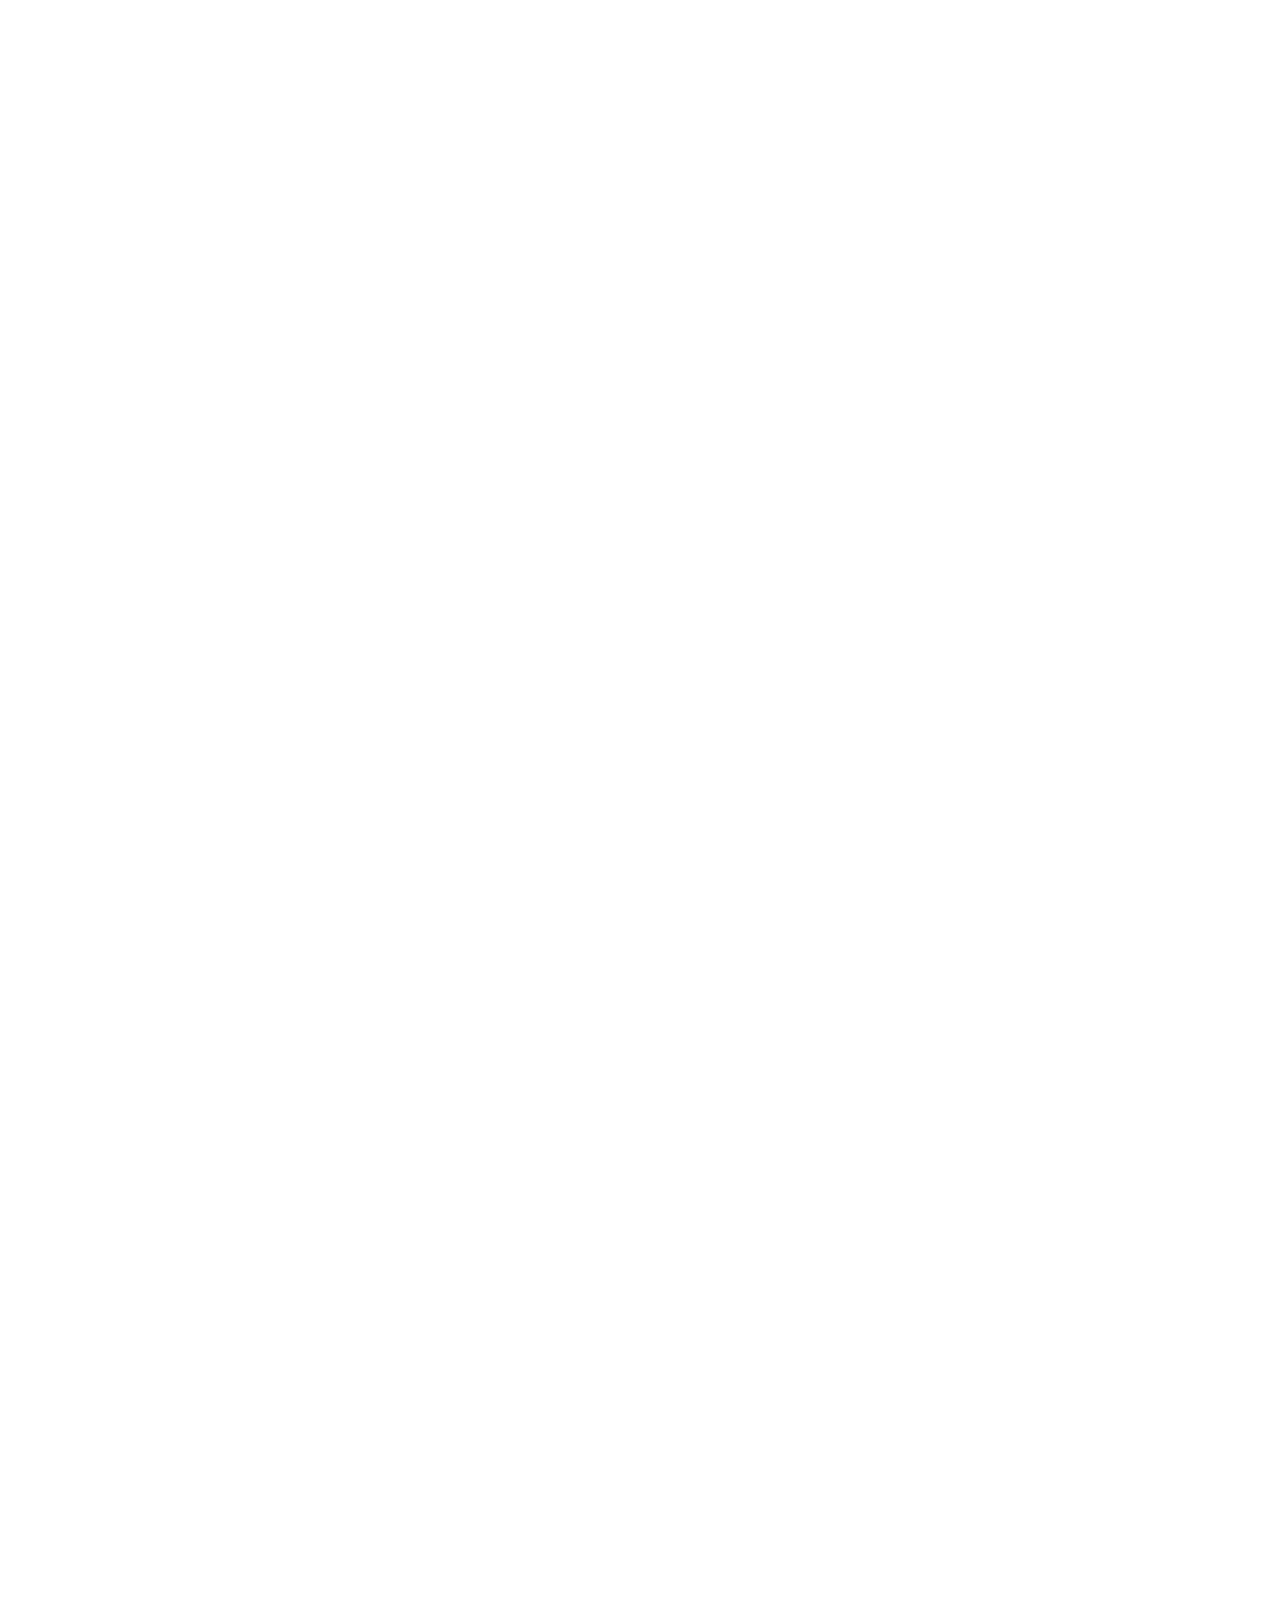
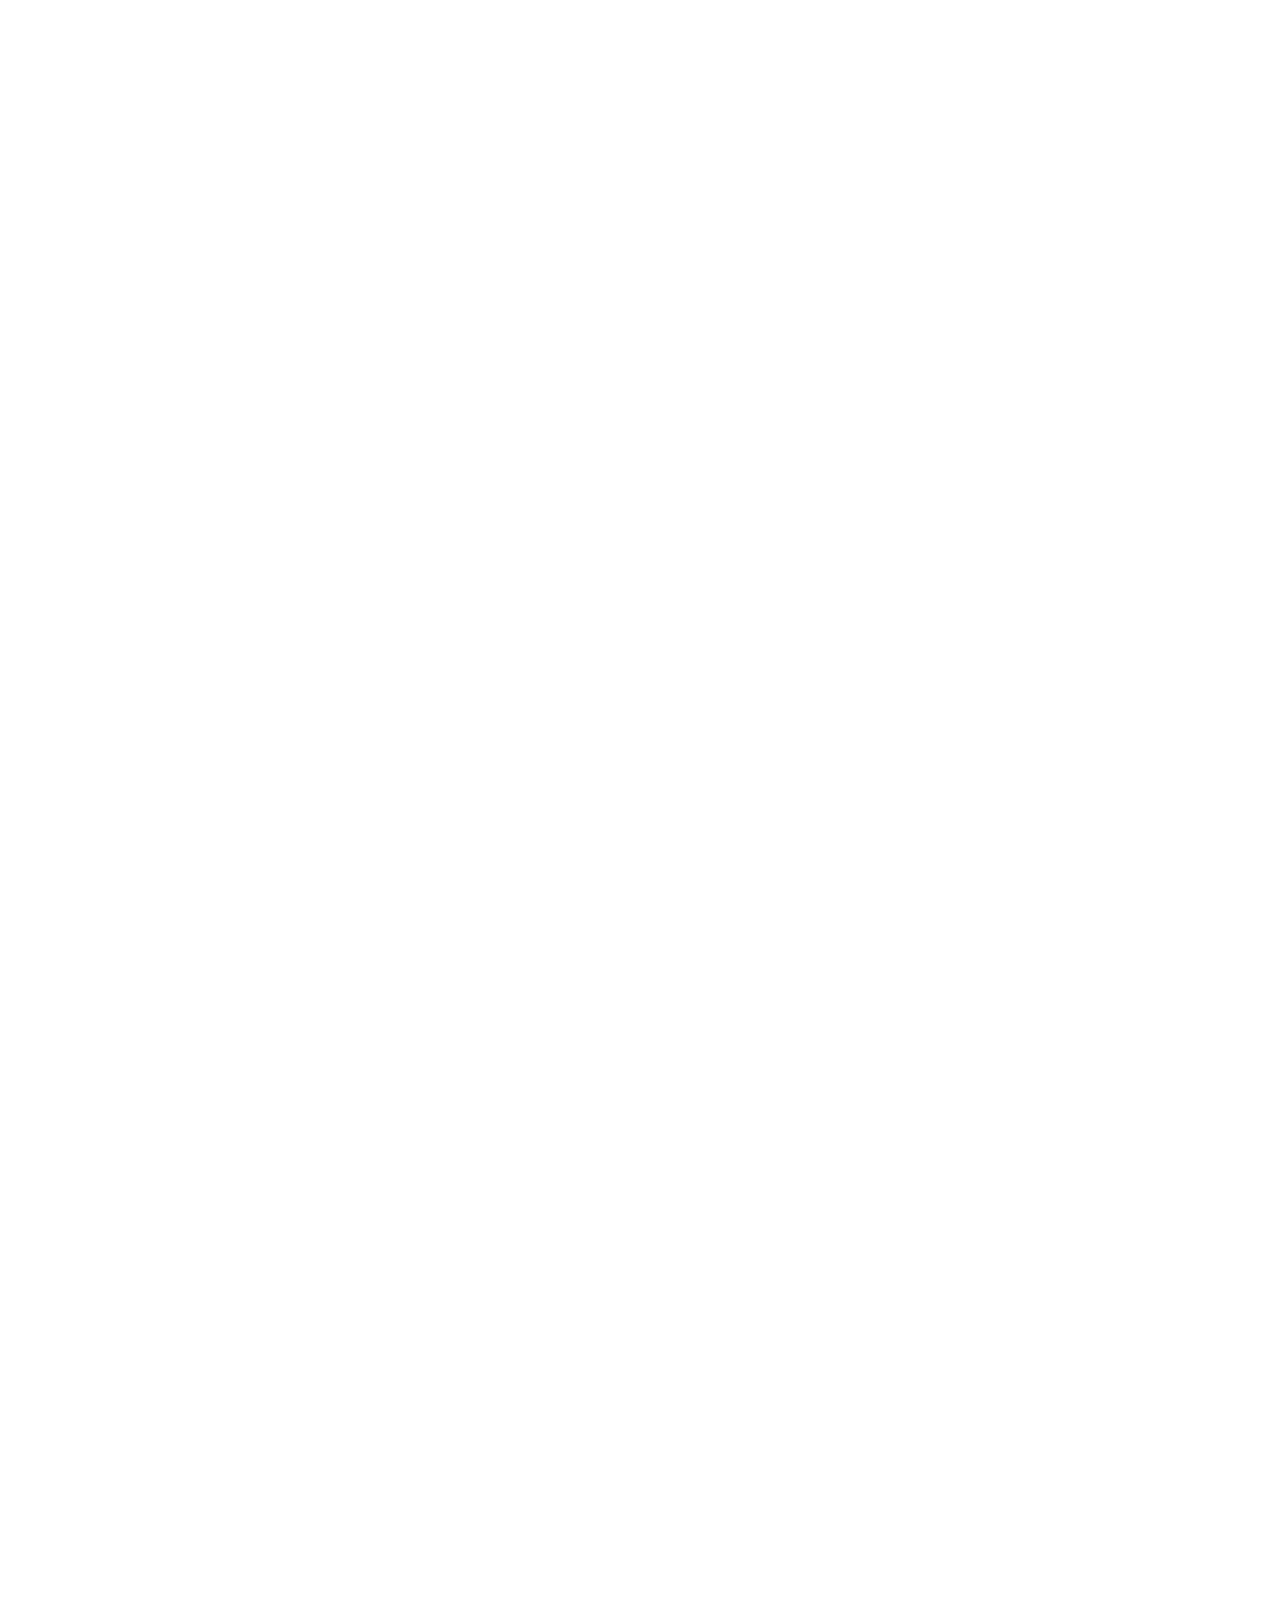
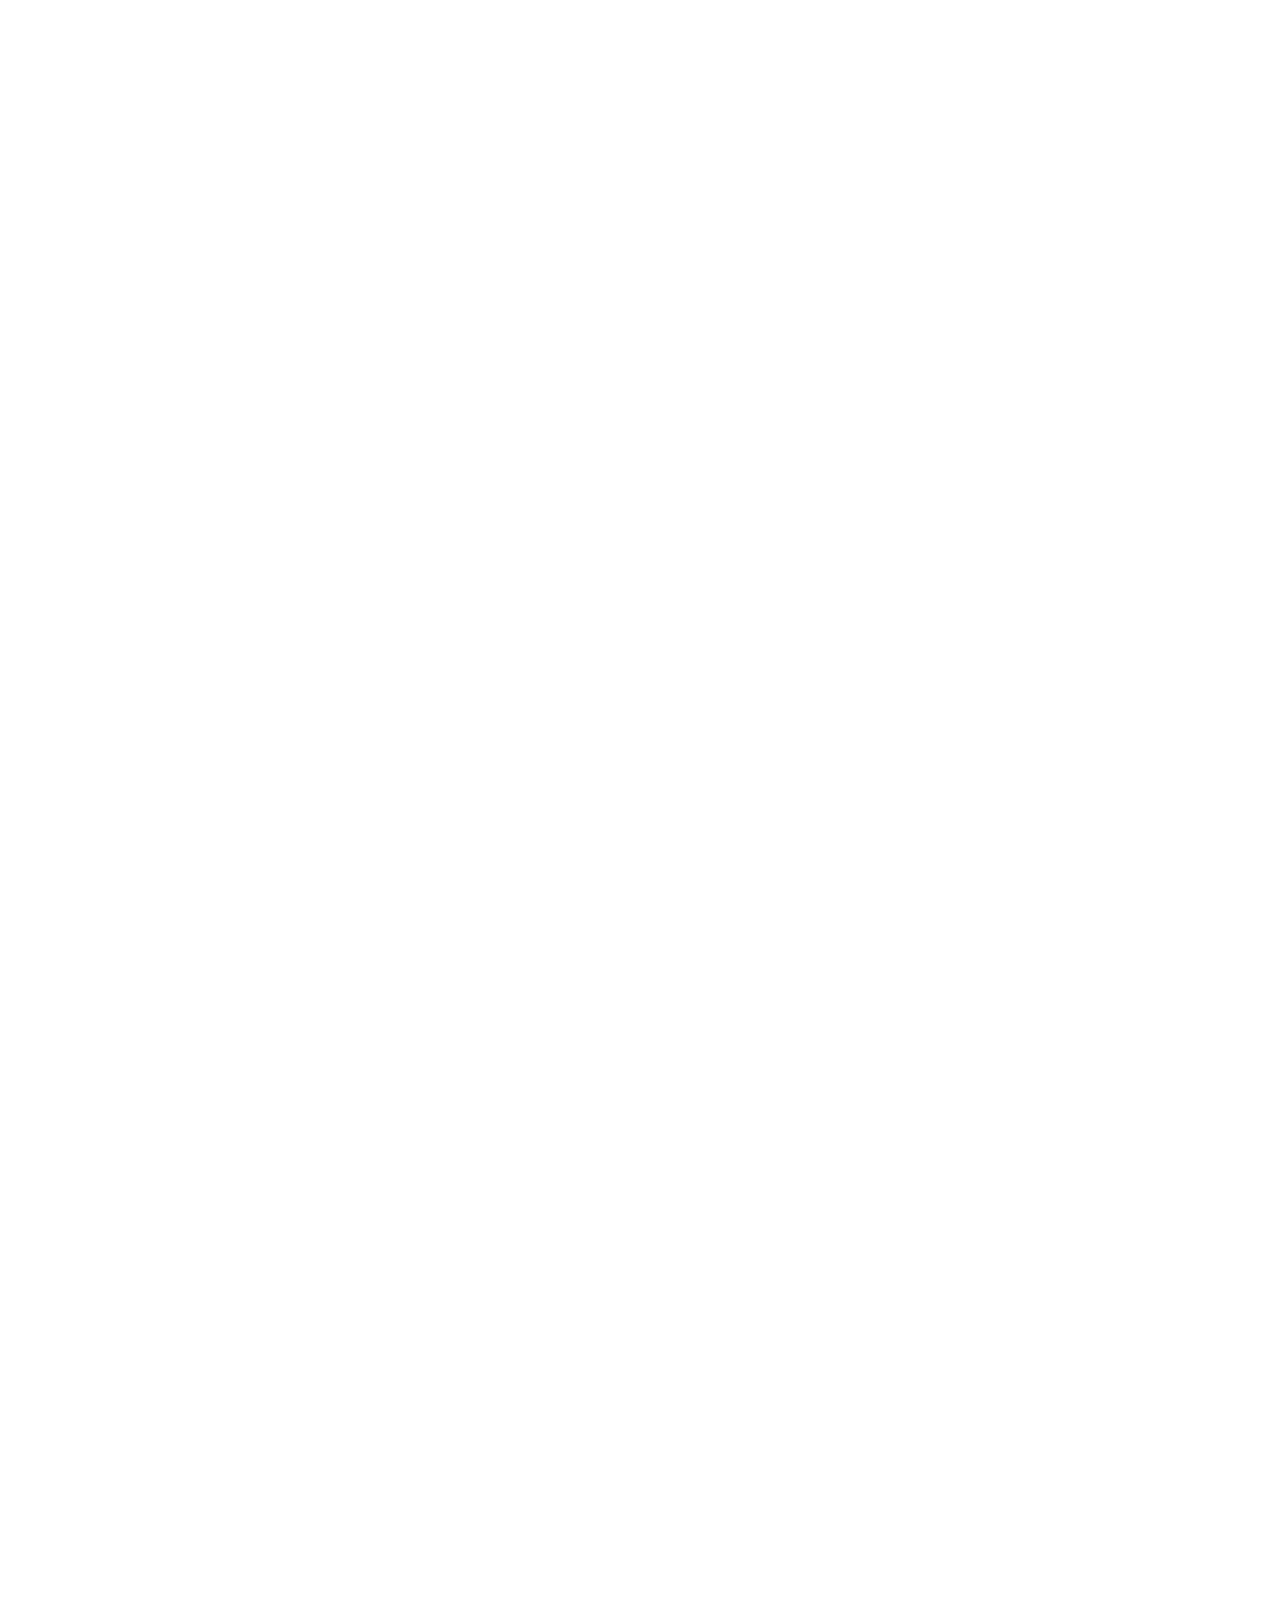
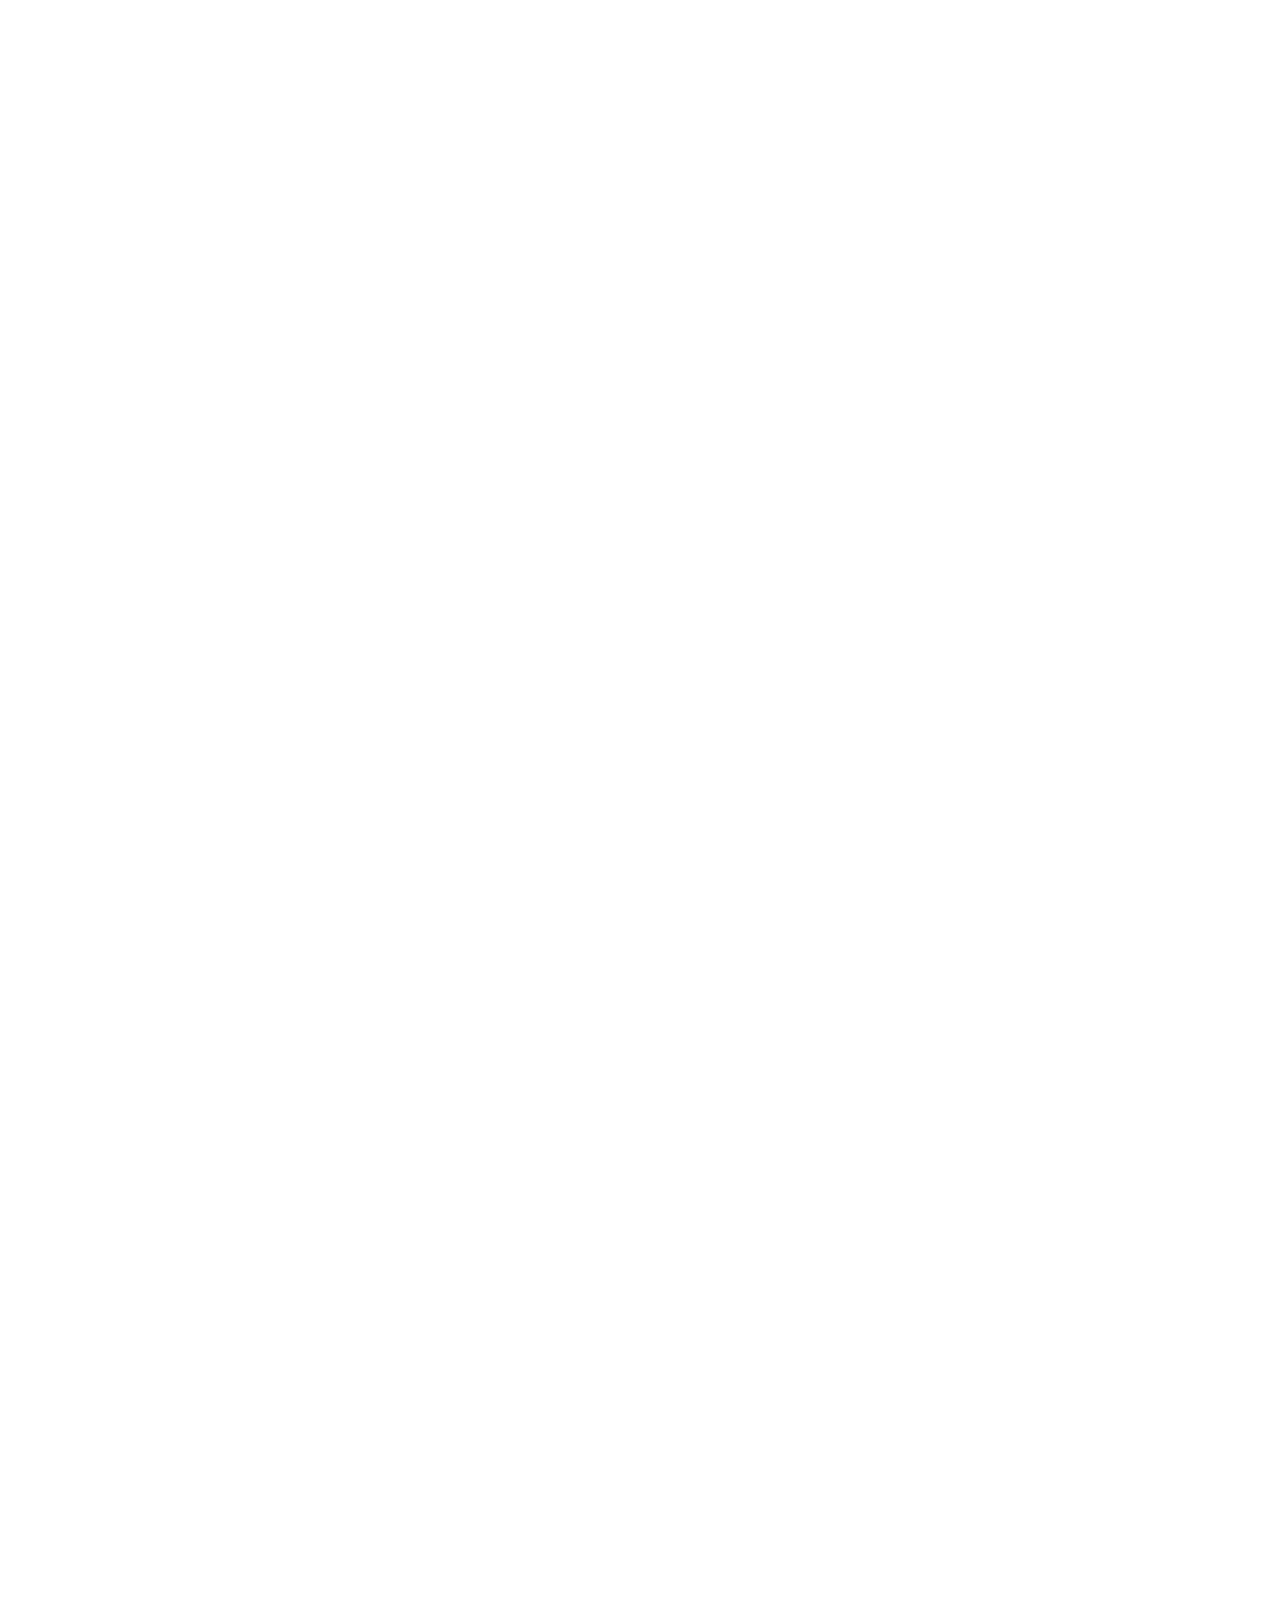
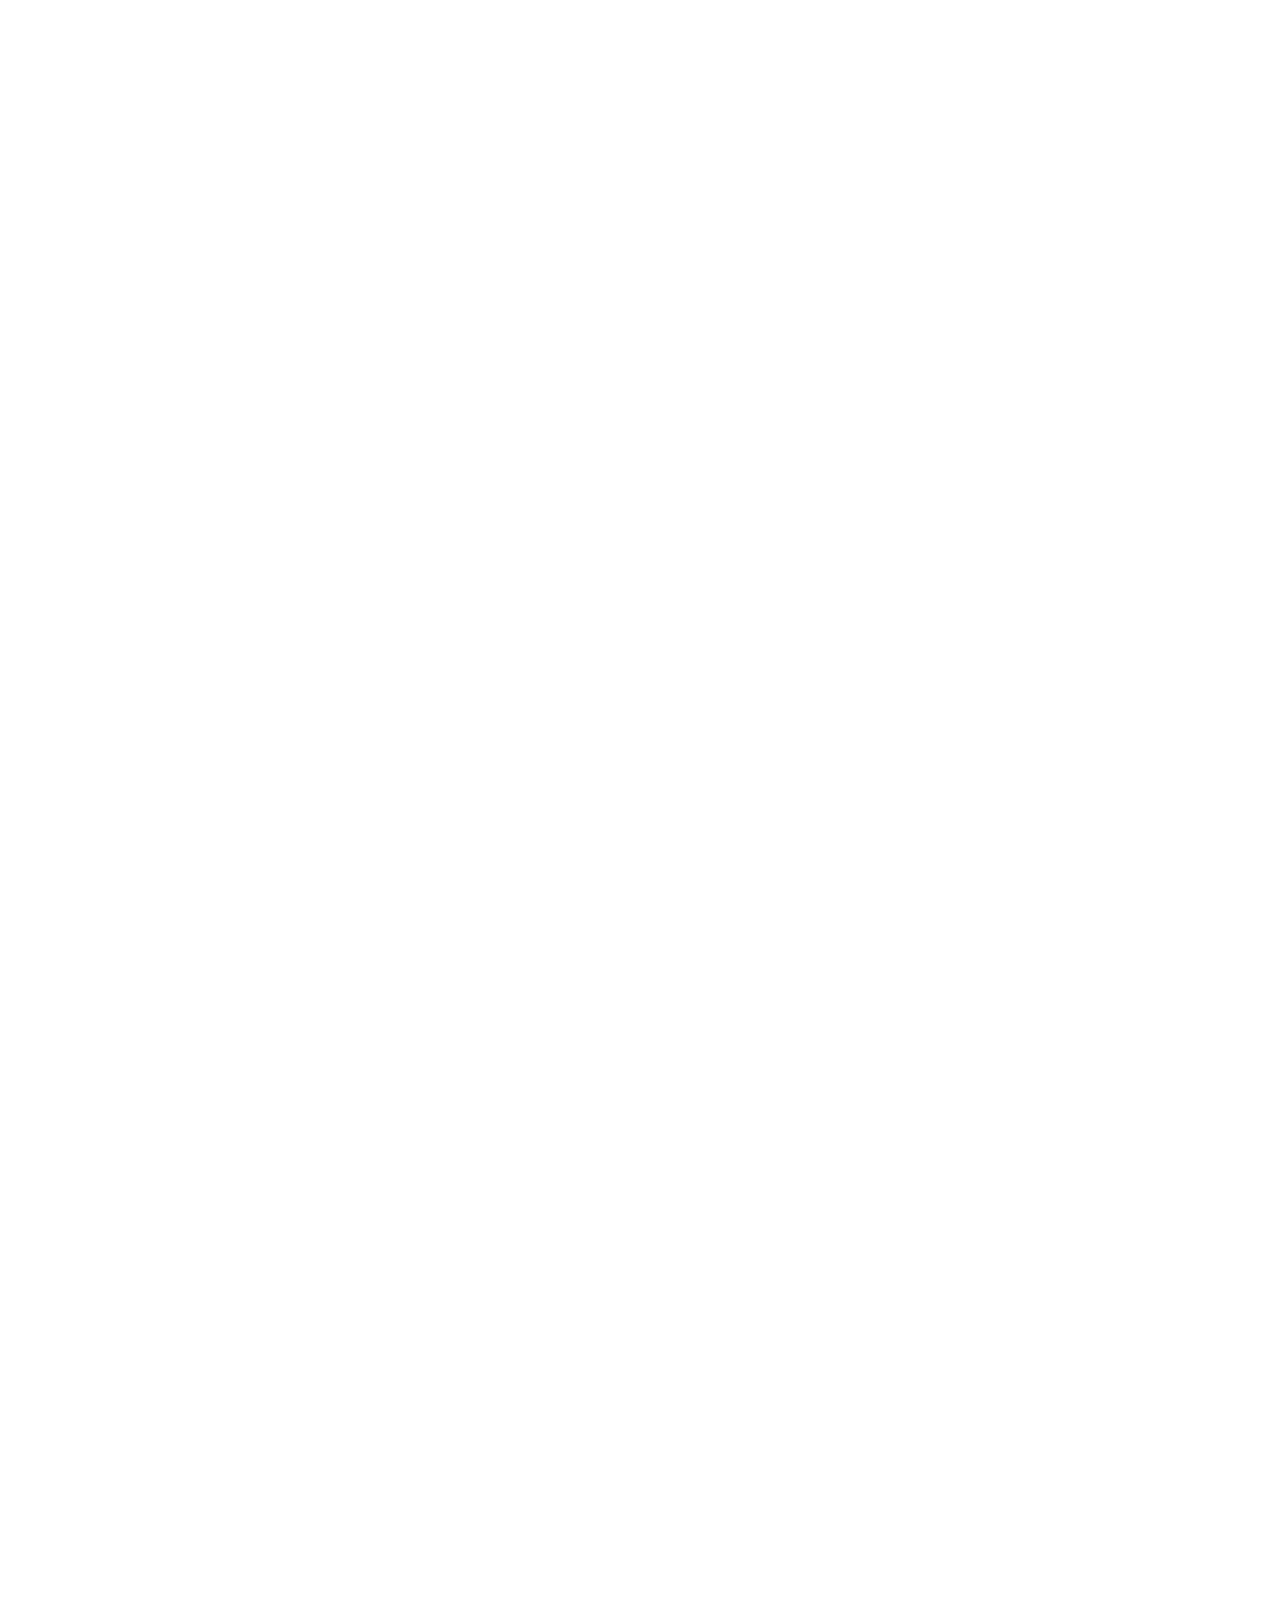
<file: ProyectoJavascript/index.html>
<!DOCTYPE html>
<html lang="es">
<head>
    <meta charset="UTF-8">
    <meta name="viewport" content="width=device-width, initial-scale=1.0">
    <title>Javascript</title>
    <link rel="preload" href="css/style.css" as="style">
    <link href="css/style.css" rel="stylesheet"> 
</head>
<body>
    <a href="#" id="boton">Botón Notificaciones</a>
    <section class="seccionPrincipal">
        <h1>Título</h1>
        <a href="#" id="botonPrincipal">Botón</a>
        <div class="navPrincipal">
            <a href="#" class="enlace">Enlace 1</a>
            <a href="#" class="enlace">Enlace 2</a>
            <a href="#" class="enlace">Enlace 3</a>
        </div>
    </section>
    <br>
    <form>
        <fieldset>
            <legend>Completa el formulario</legend>
            <div>
                <div>
                    <label>Nombre</label>
                    <input id="nombre" type="text" placeholder="Nombre">
                </div>
                <div>
                    <label>Contacto</label>
                    <input type="number" placeholder="Contacto">
                </div>
                <div>
                    <label>Correo</label>
                    <input id="correo" type="email" placeholder="Correo">
                </div>
                <div>
                    <label>Mensaje</label>
                    <textarea id="mensaje" type="text" placeholder="Mensaje"></textarea>
                </div>
                <button id="enviar" type="submit">Enviar</button>
            </div>
        </fieldset>
    </form>
    <p class="parrafo"></p>
    <!-- <div>
        <p>Zona Norte</p>
        <p>Galicia, País Vasco, Cantabria, La Rioja, Navarra y Asturias</p>
        <div>
            <a href="#">Ir a la página de zona</a>
            <a href="#">Ver cursos en esta zona</a>
        </div>
    </div>
    <div>
        <p>Zona Sur</p>
        <p>Andalucía, Extremadura y Canarias</p>
        <div>
            <a href="#">Ir a la página de zona</a>
            <a href="#">Ver cursos en esta zona</a>
        </div>
    </div>
    <div>
        <p>Zona Este</p>
        <p>Cataluña, Islas Baleares, Castilla la Mancha, Comunidad Valenciana y Murcia</p>
        <div>
            <a href="#">Ir a la página de zona</a>
            <a href="#">Ver cursos en esta zona</a>
        </div>
    </div>
    <div>
        <p>Zona Centro</p>
        <p>Madrid, Aragón y Castilla y León</p>
        <div>
            <a href="#">Ir a la página de zona</a>
            <a href="#">Ver cursos en esta zona</a>
        </div>
    </div> -->
    <section class="seccionZonas">

    </section>
    <!-- <script src="js/01-variables.js"></script> -->
    <!-- <script src="js/02-tipos-de-datos.js"></script> -->
    <!-- <script src="js/03-objetos.js"></script> -->
    <!-- <script src="js/04-arrays.js"></script> -->
    <!-- <script src="js/05-funciones.js"></script> -->
    <!-- <script src="js/06-estructuras-control.js"></script> -->
    <!-- <script src="js/07-ejercicios-funciones.js"></script> -->
    <!-- <script src="js/08-foreach-map-this.js"></script> -->
    <!-- <script src="js/09-poo.js"></script> -->
    <!-- <script src="js/10-promises.js"></script> -->
    <!-- <script src="js/11-fetch-api.js"></script> -->
    <!-- <script src="js/12-dom.js"></script> -->
    <!-- <script src="js/13-eventos.js"></script> -->
    <script src="js/14-bases-datos.js"></script>
</body>
</html>
</file>
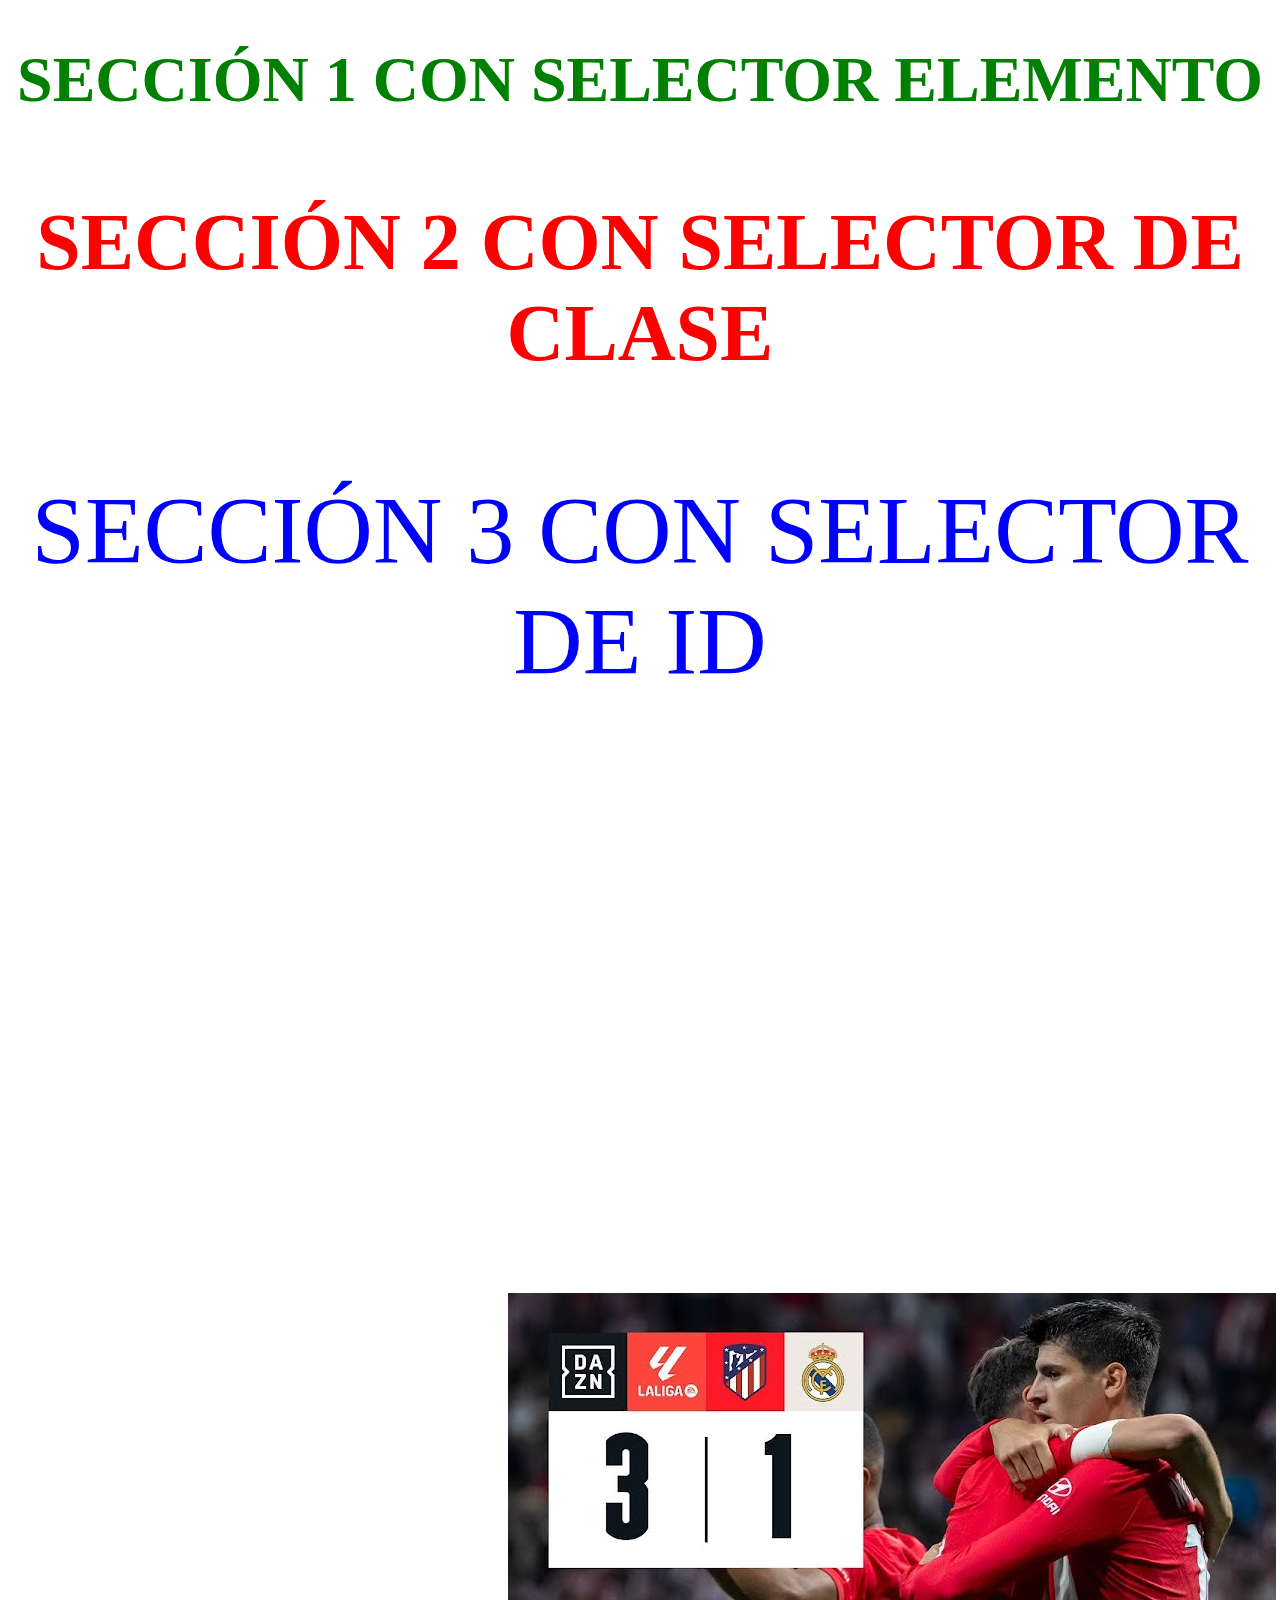
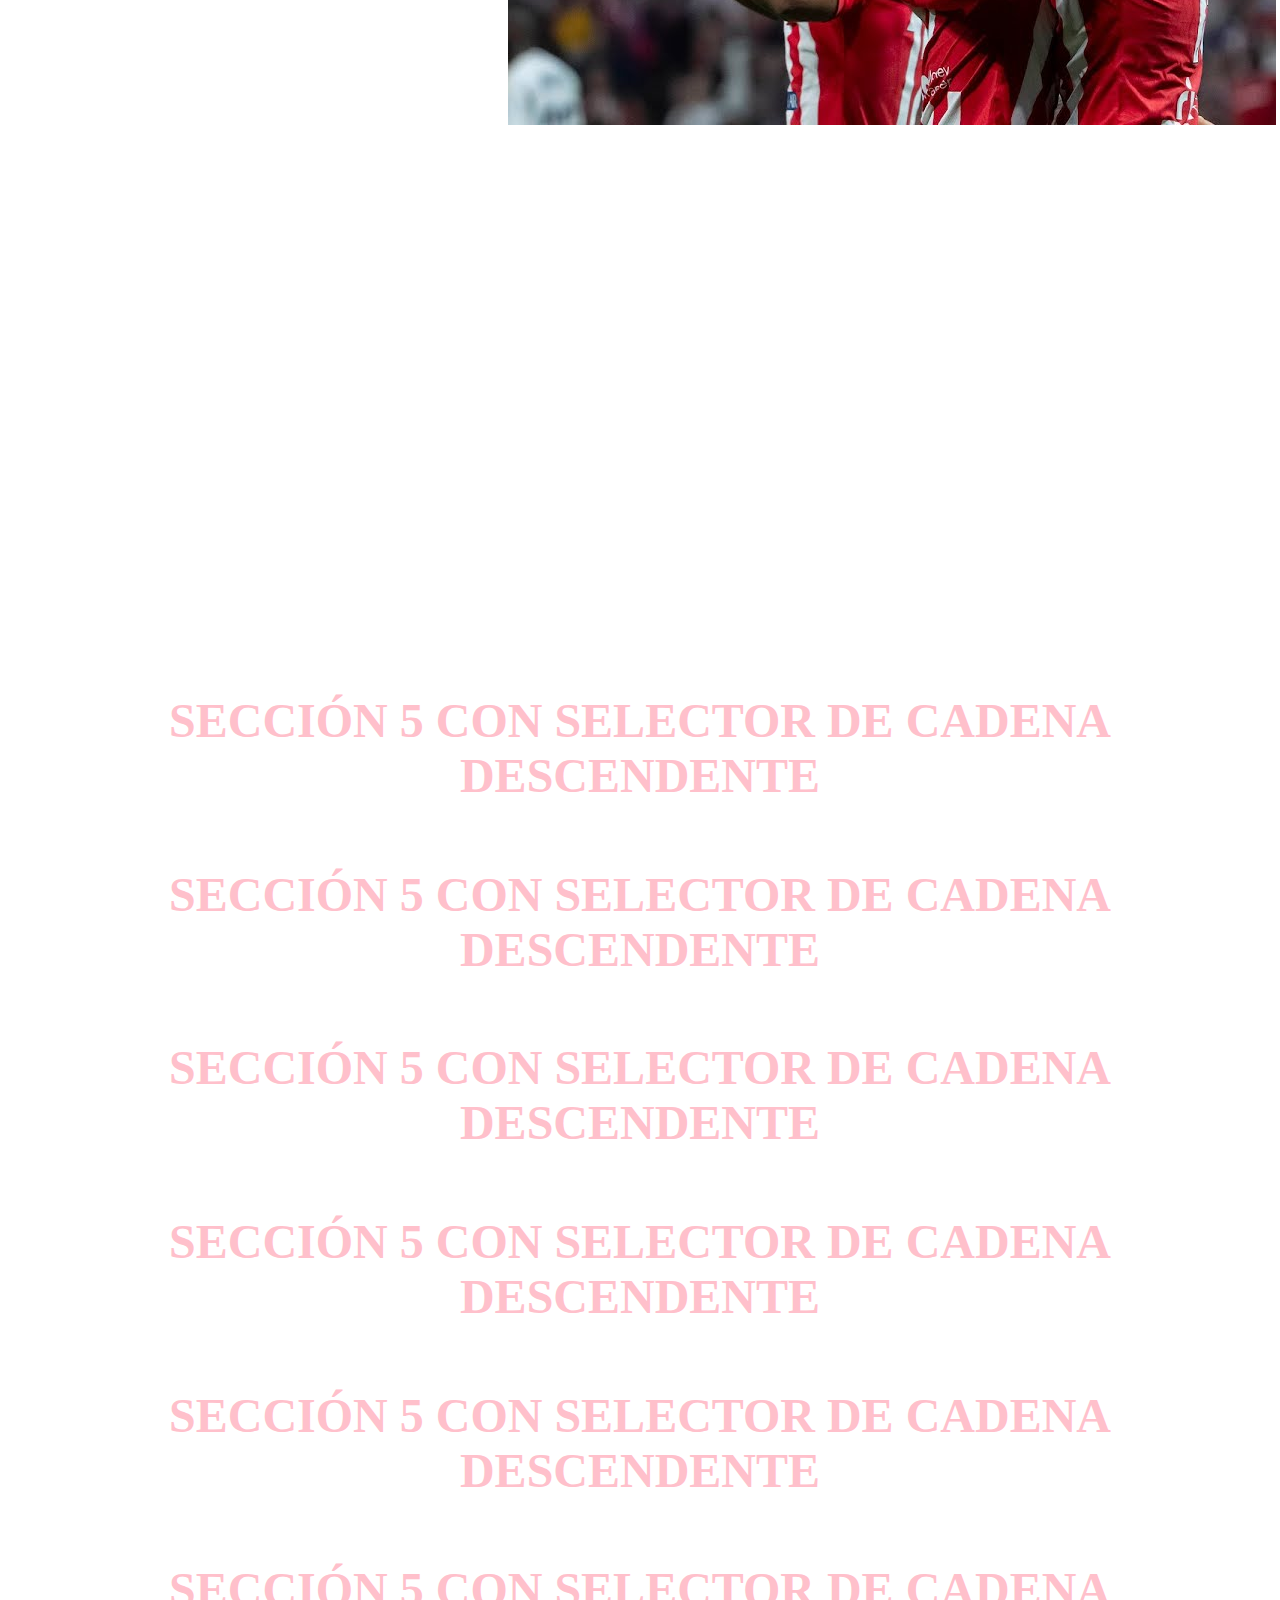
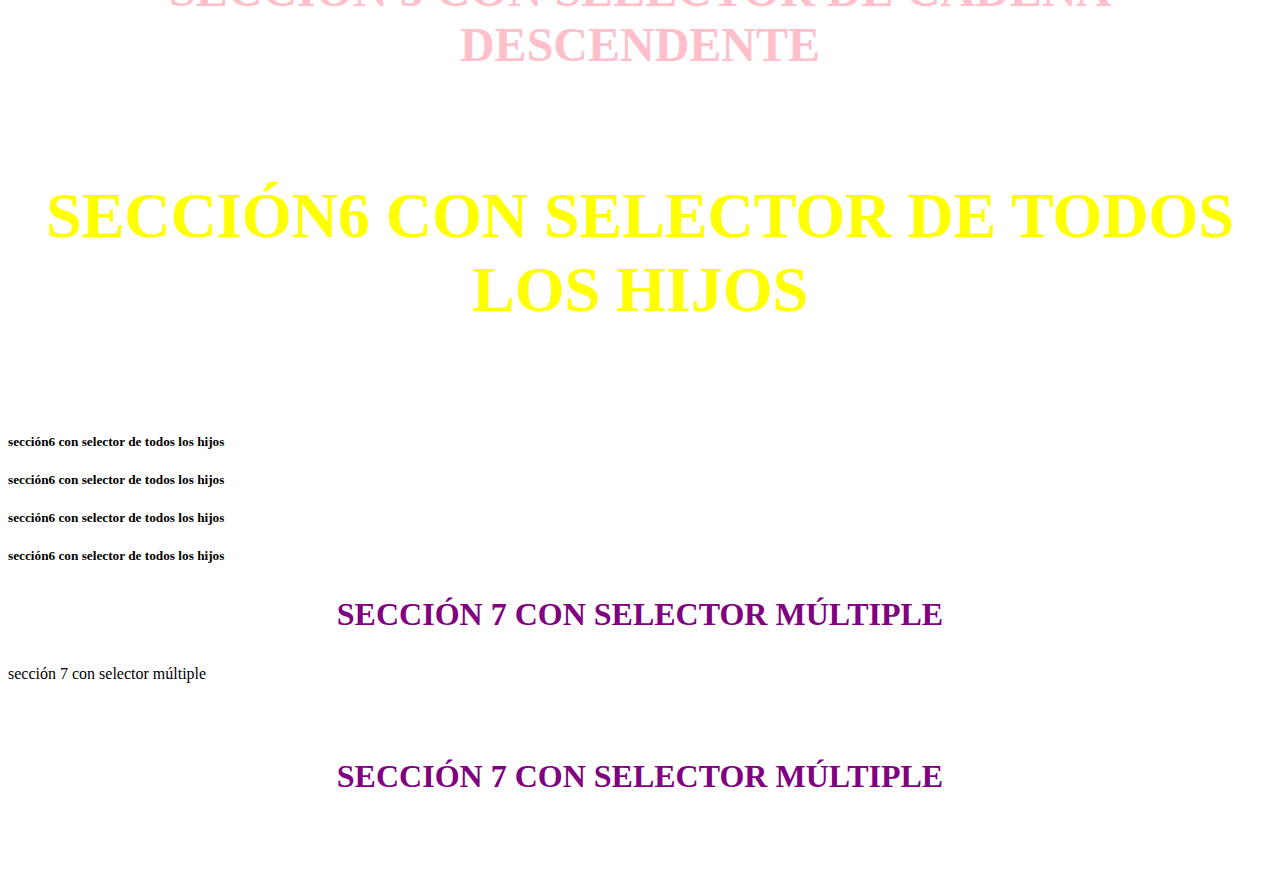
<file: RepasoSelectores/index.html>
<!DOCTYPE html>
<html lang="es">
<head>
    <meta charset="UTF-8">
    <meta name="viewport" content="width=device-width, initial-scale=1.0">
    <link rel="preload" href="css/style.css" as="style">
    <link href="css/style.css" rel="stylesheet"> 
    <title>Repaso Selectores</title>
</head>
<body>
    <!-- SELECTOR DE ELEMENTO -->
    <section>
        <h1>sección 1 con selector elemento</h1>
    </section>
    <!-- SELECTOR DE CLASE -->
    <section>
        <h3 class="seccion2">sección 2 con selector de clase</h3>
    </section>
    <!-- SELECTOR DE ID -->
    <section>
        <p id="seccion3">sección 3 con selector de id</p>
    </section>
    <!-- SELECTOR DE ATRIBUTO -->
    <section>
        <img src="img/partidazo.jpg">
    </section>
    <!-- SELECTOR DE CADENA DESCENDENTE -->
    <section class="seccion5">
        <h4>sección 5 con selector de cadena descendente</h4>
        <h4>sección 5 con selector de cadena descendente</h4>
        <h4>sección 5 con selector de cadena descendente</h4>
        <h4>sección 5 con selector de cadena descendente</h4>
        <h4>sección 5 con selector de cadena descendente</h4>
        <h4>sección 5 con selector de cadena descendente</h4>
    </section>
    <!-- SELECTOR DE TODOS LOS HIJOS -->
    <section class="seccion6">
        <h5>sección6 con selector de todos los hijos</h5>
        <div>
            <h5>sección6 con selector de todos los hijos</h5>
            <h5>sección6 con selector de todos los hijos</h5>
            <h5>sección6 con selector de todos los hijos</h5>
            <h5>sección6 con selector de todos los hijos</h5>
        </div>
    </section>
    <!-- SELECTOR MÚLTIPLE -->
    <section class="seccion7">
        <h3>sección 7 con selector múltiple</h3>
        <p>sección 7 con selector múltiple</p>
        <h6>sección 7 con selector múltiple</h6>
    </section>
</body>
</html>
</file>
<file: PonteAlDia/css/style.css>
/* EJERCICIO DE SELECTOR DE CADENA DESCENDENTE Y TODOS LOS HIJOS */
.selectorCadenaDescendente h2{
    background-color: blue;
    height: 100px;
}

.selectorTodosLosHijos > div > div > h2{
    background-color: blue;
    height: 100px;
}

/* EJERCICIO DE MARGIN Y PADDING */
.seccionMargin{
    height: 200px;
    background-color: yellow;
    margin: 50px;
}

.seccionPadding{
    height: 200px;
    background-color: yellow;
    padding: 50px;
}

/* EJERCICIO DE DISPLAY BLOCK Y DISPLAY INLINE */
.seccionDisplayBlock{
    display: block;
}

.seccionDisplayBlock p{
    background-color: aqua;
}

.seccionDisplayBlock a{
    background-color: coral;
}

.seccionDisplayBlock h1{
    background-color: darkgoldenrod;
}

.seccionDisplayBlock h3{
    background-color: chartreuse;
}

.seccionDisplayBlock h6{
    background-color: gold;
}

.seccionDisplayBlock div p{
    background-color: violet;
}

.seccionDisplayInline p{
    background-color: aqua;
    display: inline;
}

.seccionDisplayInline a{
    background-color: coral;
    display: inline;
}

.seccionDisplayInline h1{
    background-color: darkgoldenrod;
    display: inline;
}

.seccionDisplayInline h3{
    background-color: chartreuse;
    display: inline;
}

.seccionDisplayInline h6{
    background-color: gold;
    display: inline;
}

.seccionDisplayInline div p{
    background-color: violet;
    display: inline;
}

/* EJERCICIO JUSTIFY CONTENT Y ALIGN ITEMS */
.seccionJustify{
    width: 300px;
    height: 300px;
    display: flex;
    background-color: green;
    flex-direction: row;
    justify-content: flex-start;
    align-items: end;
}

.seccionAlign{
    width: 300px;
    height: 300px;
    display: flex;
    background-color: blue;
    flex-direction: column;
    justify-content: flex-start;
    align-items: end;
}

/* EJERCICIO 1 DE DISPLAY FLEX */
.ejemplo1{
    display: flex;
    flex-direction: row;
}

.ejemplo1 .caja1{
    width: 20%;
    background-color: darkorange;
}
.ejemplo1 .caja2{
    width:30% ;
    background-color: aqua;
}

.ejemplo1 .caja3{
    width: 50%;
    background-color: yellow;
}

/* EJERCICIO 2 DE DISPLAY FLEX */
.ejemplo2{
    display: flex;
    flex-direction: column;
    height: 300px;
}

.ejemplo2 .caja1{
    flex: 1;
    background-color: deepskyblue;
}

.ejemplo2 .caja2{
    flex: 2;
    background-color: deeppink;
}

/* EJERCICIO 3 DE DISPLAY FLEX */
.ejemplo3{
    display: flex;
    flex-direction: row;
}

.ejemplo3 .caja1{
    width: 40%;
    background-color: lightblue;
}

.ejemplo3 .caja2{
    display: flex;
    flex-direction: row;
    width: 60%;
    background-color: navy;
}

.ejemplo3 .caja2 .parrafo1{
    width: 30%;
    background-color: orangered;
}

.ejemplo3 .caja2 .parrafo2{
    width: 70%;
    background-color: peru;
}

/* EJERCICIO DE MEDIA QUERIES */
.dimensiones{
    height: 500px;
}

@media (max-width:350px){
    .dimensiones{
        background-color: green;
    }
}

@media (min-width:350px) and (max-width:616px){
    .dimensiones{
        background-color: red;
    }
}

@media (min-width:616px) and (max-width:933px){
    .dimensiones{
        background-color: blue;
    }
}

@media (min-width:933px) and (max-width:1131px){
    .dimensiones{
        background-color: yellow;
    }
}

@media (min-width:1131px){
    .dimensiones{
        background-color: brown;
    }
}

/* EJERCICIO DE ABSOLUTE Y RELATIVE */
.ejercicioAR{
    height: 500px;
    /* background-color: blue; */
    /* background-image: linear-gradient(to right, red 50%, blue 55%); */
    background: rgba(241,231,103,1);
    background: -moz-linear-gradient(left, rgba(241,231,103,1) 0%, rgba(254,182,69,1) 100%);
    background: -webkit-gradient(left top, right top, color-stop(0%, rgba(241,231,103,1)), color-stop(100%, rgba(254,182,69,1)));
    background: -webkit-linear-gradient(left, rgba(241,231,103,1) 0%, rgba(254,182,69,1) 100%);
    background: -o-linear-gradient(left, rgba(241,231,103,1) 0%, rgba(254,182,69,1) 100%);
    background: -ms-linear-gradient(left, rgba(241,231,103,1) 0%, rgba(254,182,69,1) 100%);
    background: linear-gradient(to right, rgba(241,231,103,1) 0%, rgba(254,182,69,1) 100%);
    filter: progid:DXImageTransform.Microsoft.gradient( startColorstr='#f1e767', endColorstr='#feb645', GradientType=1 );
    -webkit-box-shadow: 10px 10px 5px 0px rgba(0,0,0,0.75);
    -moz-box-shadow: 10px 10px 5px 0px rgba(0,0,0,0.75);
    box-shadow: 10px 10px 5px 0px rgba(0,0,0,0.75);
    position: relative; /*Para que funcione correctamente el absolute*/
}

.ejercicioAR div{
    width: 10px;
    height: 10px;
    background-color: red;
    position: absolute;
    top: 200px;
    right: 0;
}

/* EJERCICIO 1 DE GRID */
.ejercicioGrid div{
    border: 1px solid black;
}

.ejercicioGrid{
    display: grid;
    height: 500px;
    /* grid-template-columns: 20% 30% 50%;
    grid-template-rows: 200px 100px; */
    /* grid-template-columns: 80% 100px; */
    grid-template-columns: 100fr 300fr 200fr 150fr;
    grid-template-rows: 5fr 15fr 16fr 7fr;
}

/* EJERCICIO 2 DE GRID */
.ejercicioRepeat div{
    border: 1px solid black;
}

.ejercicioRepeat{
    display: grid;
    height: 300px;
    /* grid-template-rows: 2fr 2fr;
    grid-template-columns: 1fr 1fr; */
    grid: 2fr 2fr / 1fr 1fr; 
    /* column-gap: 20px;
    row-gap: 20px; */
    gap: 20px;
}

/* EJERCICIO 3 DE GRID */
.ejercicioG div{
    border: 1px solid black;
    /* background-color: red; */
}

.ejercicioG{
    display: grid;
    grid-template-rows: 300px 300px 300px;
    grid-template-columns: 1fr 1fr;
}

.ultimoDiv{
    grid-column: 1/3;
    grid-row: 3/4;
}

/* EJERCICIO 4 DE GRID */
.ejercicioGr div{
    border: 1px solid black;
}

.ejercicioGr{
    display: grid;
    grid-template-rows: 100px 100px 100px;
    grid-template-columns: 1fr 1fr 1fr;
    /* height: 900px; */
}

.divUno{
    grid-column: 1/3;
    grid-row: 3/5;
}

.divDos{
    grid-column: 2/4;
    grid-row: 2/3;
}

.divTres{
    grid-column: 3/4;
    grid-row: 1/2;
}

.divCuatro{
    grid-column: 3/4;
    grid-row: 3/4;
}

.divCinco{
    grid-column: 1/2;
    grid-row: 1/3;
}

/* EJERCICIO 5 DE GRID */
.ejercicioGri{
    display: grid;
    grid-template-columns: 1fr 1fr 1fr 1fr;
    grid-template-rows: 100px 200px 100px 100px;
}

.ejercicioGri div{
    border: 1px solid black;
    background-color: aquamarine;
    display: flex;
    justify-content: center;
    align-items: center;
}

.divOne{
    grid-column: 4/5;
    grid-row: 1/3;
}

.divTwo{
    grid-column: 3/4;
    grid-row: 1/2;
}

.divThree{
    grid-column: 2/5;
    grid-row: 3/5;
}

.divFour{
    grid-column: 1/2;
    grid-row: 2/5;
}

.divFive{
    grid-column: 1/3;
    grid-row: 1/2;
}
</file>
<file: ProyectoInicio/css/style.css>
:root {
    --colorPrincipal: #F76666;
    --colorSecundario: #02052F;
    --fuentePrincipal: 'Open Sans', sans-serif;
    --fuenteBotones: "DinBold", sans-serif;
}

html {
    font-size: 62.5%;
}

body {
    font-size: 16px;
    /* background-color: var(--colorPrincipal); */
    font-family: var(--fuentePrincipal);    
    /* background-color: red; */
}

/* ESTO ME PERMITE CONSEGUIR 10PX = 1REM 
    SIN ESO 16PX = 1REM*/


/* ESTILOS GENERICOS  */
@media (min-width:1140px) {
    .contenedor {
        max-width: 88%;
        /* margin-top:0;
        margin-right: auto;
        margin-bottom: 0;
        margin-left: auto; */
        /* margin: 0 auto 0 auto; */
        margin: 0 auto;
    }
}

@media (max-width:1140px) and (min-width:768px) {
    .contenedor{
        max-width: 80%;
        margin: 0 auto;
    }
}

@media (max-width:768px) {
    .contenedor{
        max-width: 90%;
        margin: 0 auto;
    }
}

/* ESTILOS PARA EL MAIN  */
.fondoMain {
    background-image: url(../img/11641893944_banner_zona_centro.png);
    background-size: cover;
    background-position: top left;
    padding: 80px 0 180px 0;
}

.margenDerecho {
    margin-right: 33%;
}

@media (max-width:1140px) {
    .margenDerecho{
        margin-right: 0;
    }
}

h1 {
    background-color: rgba(248, 102, 102, 0.65);
    font-family: var(--fuentePrincipal);
    font-weight: 800;
    font-size: 4.5rem;
    margin-bottom: 10px;
    padding: 35px;
    color: white;
    /* box-shadow: 51px 33px 76px -15px rgba(0,0,0,0.9); */
}

/* h1::before{
    content: "Texto con pseudoelemento";
} */

.fondoMain a {
    background-color: black;
    color: white;
    border: 2px solid black;
    padding: 24px 94px;
    text-decoration: none;
    text-transform: uppercase;
    font-family: var(--fuenteBotones);
    font-weight: 700;
    font-size: 1.4rem;
}

@media (max-width:768px) {
    .fondoMain a{
        padding: 24px 70px;
    }
}

.flexMain {
    display: flex;
    flex-direction: row;
    /*POR DEFECTO ES ROW*/
    justify-content: space-between;
    
}

.flexMain img{
    margin-right: 10px;
}

/* ESTILOS PARA LA SECCION DE IMAGEN DE CORPORACIONES  */
.logos {

    background-color: white;
    display: flex;
    flex-direction: row;
    justify-content: space-evenly;
    align-items: center;
    padding-top: 20px;
    padding-bottom: 20px;
    margin-top: -120px;
    border-radius: 12px;
}

@media (max-width:1140px) and (min-width:768px){
 
    [src="./img/Logos-oficiales.png"]{
        max-width: 70%;
        /* margin: 0px 40px; */
    }

    [src="./img/Logo-Adecco.png"]{
        max-width: 30%;
        /* margin: 0px 40px; */
    }
}

@media (max-width:768px) {
    .logos{
        flex-direction: column;
        justify-content: center;
        align-items: center;
    }

    .logos img{
        max-width: 90%;
        padding: 20px;
    }
    
}

/* ESTILOS SECCION CURSOS  */
.seccionCursos h3 {
    text-align: center;
    color: var(--colorPrincipal);
    font-family: var(--fuentePrincipal);
    font-weight: 800;
    text-transform: uppercase;
    font-size: 1.7rem;
    margin: 40px 0px;
}

.seccionCursos>h2 {
    margin-bottom: 72px;
    text-align: center;
    color: var(--colorSecundario);
    font-family: var(--fuentePrincipal);
    font-weight: 800;
    text-transform: uppercase;
    font-size: 2.7rem;

}

.botonesCursos {
    display: flex;
    flex-direction: row;
    justify-content: center;
    margin-bottom: 105px;
}

.botonVerTodo {
    background-color: var(--colorPrincipal);
    color: white;
    font-family: var(--fuentePrincipal);
    font-size: 1.4rem;
    padding: 12px 24px;
    text-transform: uppercase;
    text-decoration: none;
    font-weight: 600;
    margin-right: 0.5rem;
    margin-left: 0.5rem;
    border: 1px solid var(--colorPrincipal);
}

.botonMadrid {
    background-color: white;
    color: var(--colorSecundario);
    font-family: var(--fuentePrincipal);
    font-size: 1.4rem;
    padding: 12px 24px;
    text-transform: uppercase;
    text-decoration: none;
    font-weight: 600;
    margin-right: 0.5rem;
    margin-left: 0.5rem;
    border: 1px solid var(--colorPrincipal);
}

.cursosOfertados {
    margin-bottom: 120px;
    display: flex;
    flex-direction: row;
    justify-content: space-between;
}

@media (max-width:768px) {
    .cursosOfertados{
        flex-direction: column;
    }
    
}

.cursosOfertados>div {
    max-width: 50%;
    flex: 2;
    padding: 40px 60px;
    display: flex;
    flex-direction: column;
    justify-content: space-between;
    min-height: 300px;
}
@media (max-width:1140px) {
    .cursosOfertados>div{
        padding: 20px 30px;
        
    }
}

@media (max-width:768px) {
    .cursosOfertados>div{
        margin-right: 0;
        margin-left: 0;
        margin-bottom: 15px;
        margin-top: 15px;
        max-width: 100%;
    }
    
}

.marketing {
    background-image: url(../img/Curso-marketing-digital-centro.png);
    background-size: cover;
    background-repeat: no-repeat;
    background-position: right;
    margin-right: 15px;
}

.videojuegos {
    background-image: url(../img/Curso-programacion-videojuegos-centro.png);
    background-size: cover;
    background-repeat: no-repeat;
    background-position: right;
    margin-left: 15px;
}

.cursosOfertados h2 {
    color: white;
    font-size: 2.7rem;
    text-transform: uppercase;
    font-weight: 700;
    margin-bottom: 22px;

}

.cursosOfertados a {
    color: var(--colorPrincipal);
    font-size: 1.4rem;
    background-color: white;
    border: 2px solid white;
    text-decoration: none;
    text-transform: uppercase;
    font-weight: 700;
    padding: 20px 60px;
    display: inline-block;
}

/* ESTILOS SECCION PIDENOSLO  */
.pidenoslo {
    margin-bottom: 150px;

}

.pidenoslo h3 {
    text-align: center;
    color: var(--colorSecundario);
    text-transform: uppercase;
    font-weight: 800;
    margin-bottom: 40px 0;
}

.pidenoslo div {
    display: flex;
    flex-direction: row;
    justify-content: center;
}

.pidenoslo a {
    background-color: var(--colorPrincipal);
    color: white;
    font-family: var(--fuentePrincipal);
    font-size: 1.4rem;
    padding: 20px 40px;
    border-radius: 40px;
    font-weight: 800;
    text-transform: uppercase;
    text-decoration: none;
    border: 1px solid;
}


.pidenoslo a:hover {
    background-color: var(--colorSecundario);
    text-decoration: underline;
}

/* ESTILOS SECCION VIDEO  */
.video {
    justify-content: center;
    display: flex;
    margin-bottom: 70px;
}

@media (max-width:1140px) {
    .video iframe{
        width: 100%;
        height: 350px;
    }
}
@media (max-width:768px) {
    .video iframe{
        width: 100%;
        height: 200px;
    }
}

/* ESTILOS SECCION PARA QUIEN SON ESTOS CURSOS  */
.seccionParaQuien {
    display: flex;
    flex-direction: row;
    margin-bottom: 100px;
}

@media (max-width:1140px) {
    .seccionParaQuien{
        flex-direction: column;
    }
    
}

.seccionParaQuien>div {
    flex: 1;
    max-width: 50%;
}

@media (max-width:1140px) {
    .seccionParaQuien>div {
    flex: 1;
    max-width: 100%;
}
}

.seccionParaQuien h3 {
    color: var(--colorPrincipal);
    font-family: var(--fuentePrincipal);
    font-weight: 600;
    font-size: 1.7rem;
}

.seccionParaQuien h2 {
    font-family: var(--fuentePrincipal);
    color: var(--colorSecundario);
    font-size: 2.7rem;
    font-weight: 800;
    margin-bottom: 22px;
}

.paraQuienIzq {
    margin-right: 15px;
}


.seccionParaQuien p {
    font-family: var(--fuentePrincipal);
    font-size: 1.5rem;
    font-weight: 200;
    margin-bottom: 25px;
    line-height: 1.5;
    color: var(--colorSecundario);
}

.seccionParaQuien span {
    font-weight: 800;
}

.paraQuienIzq h4 {
    font-family: var(--fuentePrincipal);
    color: var(--colorSecundario);
    font-weight: 800;
    font-size: 1.5rem;
    line-height: 1.8;
}

.paraQuienIzq a {
    color: var(--colorPrincipal);
    text-transform: uppercase;
    font-family: var(--fuentePrincipal);
    font-size: 1.4rem;
    font-weight: 700;
}

.paraQuienIzq h5 {
    font-family: var(--fuentePrincipal);
    font-weight: 800;
    font-size: 1.4rem;
    line-height: 1.5;
    color: var(--colorSecundario);
    margin-bottom: 25px;
}

.paraQuienIzq .botonInfografia {
    background-color: var(--colorPrincipal);
    color: white;
    text-decoration: none;
    padding: 20px 40px;
    display: inline-block;

}

.paraQuienDer {
    display: flex;
    flex-direction: column;
    margin-left: 45px;
    margin-top: 60px;
}

.paraQuienDerSup {
    background-color: var(--colorPrincipal);
    padding: 60px 30px;
}

.paraQuienDerSup h5 {
    font-family: var(--fuentePrincipal);
    font-size: 2.5rem;
    font-weight: 800;
    margin-top: 0;
    margin-bottom: 10px;
    color: white;
}

.paraQuienDerSup .destacarAzul {
    color: var(--colorSecundario);
}

.paraQuienDerSup span {
    color: black;
}

.paraQuienDerInf {
    display: flex;
    flex-direction: row;
    justify-content: space-between;
    align-items: center;
    margin-top: -60px;
    margin-right: 40px;
}

.paraQuienDerInf img {
    margin-top: 10px;
    height: 40px;
    width: 40px;

}

.paraQuienDerInf h4 {
    font-family: var(--fuentePrincipal);
    background-color: black;
    color: white;
    text-transform: uppercase;
    padding: 40px 30px;
    text-align: left;
    width: 250px;
}

.paraQuienDerInf h4 span {
    color: var(--colorPrincipal);
}

/* ESTILOS LOCALIZACIONES  */
.cajas-localizaciones {
    background-color: black;
    padding: 100px 0;
}
/* 
.cajas-localizaciones .contenedor {
    display: flex;
} */

.cajas-localizaciones .contenedor div {
    /* width: 25%; */
    padding: 24px 0px;
    color: white;
    margin: 0;
}

.cajas-localizaciones .contenedor{
    display: grid;
    /* grid:1fr/1fr 1fr 1fr 1fr; */
    grid:1fr/repeat(4,1fr);
}

@media (max-width:1140px) {
    .cajas-localizaciones .contenedor div {
        width: 50%;
    }
}

@media (max-width:768px) {
    .cajas-localizaciones .contenedor{
        flex-wrap: wrap;
    }
    .cajas-localizaciones .contenedor div {
        width: 100%;
    }
}

.cajas-localizaciones h2 {
    color: white;
    font-size: 27px;
    font-weight: 700px;
    font-family: var(--fuenteBotones);
    margin-bottom: 40px;
    text-transform: uppercase;
}

/* ESTILOS CONTACTAR  */
.Contacto {
    background-color: var(--colorPrincipal);
    padding-top: 90px;
    padding-bottom: 130px;
}

.Contacto .contenedor>h3 {
    color: white;
    font-size: 17px;
    margin-bottom: 22px;
    font-weight: 300;
    font-family: var(--fuentePrincipal);
    text-transform: uppercase;
}

.Contacto .contenedor>h2 {
    color: white;
    margin-bottom: 22px;
    text-transform: uppercase;
    font-weight: 800;
}

.ContactoCuadros {
    display: flex;
    flex-direction: row;
}

.ContactoCuadros img {
    margin-right: 15px;
}

.cuadro1 {
    display: flex;
    background-color: white;
    margin-right: 15px;
    border-radius: 0.55rem;
    flex-direction: row;
    justify-content: flex-start;
    flex: 1;
    max-width: 50%;
    padding: 20px;
}

.cuadro2 {
    background-color: white;
    margin-left: 15px;
    border-radius: 0.55rem;
    display: flex;
    flex-direction: row;
    justify-content: flex-start;
    flex: 1;
    max-width: 50%;
    padding: 20px;
}

@media (max-width:1140px) {
    .ContactoCuadros{
        flex-direction: column;
    }

    .cuadro1,.cuadro2{
        max-width: 100%;
        margin: 10px 0px;
    }

    .ContactoCuadros img {
        height: 60px;
    }

}

/* ESTILOS FOOTER  */
.seccionFooter {
    display: flex;
    flex-direction: column;
    margin-bottom: 40px;
}

.enlacesFooter {
    padding-top: 50px;
    padding-bottom: 50px;
    border-bottom: 1px solid black;
}

.enlacesFooter a {
    font-family: var(--fuentePrincipal);
    color: var(--colorSecundario);
    font-size: 1.7rem;
    font-weight: 800;
    margin-right: 80px;
    line-height: 1.2;
    text-transform: uppercase;
}

.paginasLegales {
    padding-top: 20px;
    padding-bottom: 20px;
    border-bottom: 1px solid black;
}

.paginasLegales a {
    font-family: var(--fuentePrincipal);
    color: var(--colorSecundario);
    font-size: 1.7rem;
    margin-right: 80px;
    line-height: 1.2;
}

/* ESTILOS HEADER  */
.seccionHeader {
    display: flex;
    flex-direction: row;
    justify-content: space-between;
    margin-top: 20px;
    margin-bottom: 20px;
}

.seccionImagen {
    display: flex;
    max-width: 45%;
    flex-direction: column;
    justify-content: end;
}
.seccionEnlaces {
    max-width: 55%;
    display: flex;
    flex-direction: column;
}

@media (max-width:768px){
    .seccionHeader{
        flex-direction: column;
    }
    .seccionImagen,.seccionEnlaces{
        max-width: 100%;
        align-items: center;
    }
}

.seccionLogin {
    display: flex;
    justify-content: flex-end;
}

.seccionLogin a {
    color: var(--colorPrincipal);
    font-family: var(--fuentePrincipal);
    margin-left: 7px;
    margin-top: 10px;
    margin-bottom: 10px;
    text-decoration: none;
    font-weight: 400;
    font-size: 1.7rem;
}

.seccionLogin a:hover {
    text-decoration: underline;
}

.seccionNav a {
    color: var(--colorSecundario);
    font-family: var(--fuentePrincipal);
    margin-left: 7px;
    margin-top: 10px;
    margin-bottom: 10px;
    text-decoration: none;
    font-weight: 700;
    font-size: 1.7rem;
    display: inline-block;
}

.seccionNav a:hover {
    text-decoration: underline;
}

.botonInformate {
    background-color: var(--colorPrincipal);
    padding: 0.6rem 1.5rem;
    border-radius: 4rem;
    color: white !important;
}

.botonInformate:hover {
    background-color: var(--colorSecundario);
    text-decoration: none !important;
}

.seccionImagen img{
    max-width: 100%;
}
</file>
<file: ProyectoJavascript/css/style.css>
.seccionPrincipal{
    width: 100%;    
}

h1, #botonPrincipal, .navPrincipal{
    display: flex;
    justify-content: space-around;
}

body{
    height: 20000px;
}
</file>
<file: RepasoSelectores/css/style.css>
/* SELECTOR DE ELEMENTO */
h1{
    color: green;
    text-transform: uppercase;
    text-align: center;
    font-size: 4rem;
}

/* SELECTOR DE CLASE */
.seccion2{
    color: red;
    text-transform: uppercase;
    text-align: center;
    font-size: 5rem;
}
/* SELECTOR DE ID */
#seccion3{
    color: blue;
    text-transform: uppercase;
    text-align: center;
    font-size: 6rem;
}

/* SELECTOR DE ATRIBUTO */
[src="img/partidazo.jpg"]{
    margin: 500px;
}

/* SELECTOR DE CADENA DESCENDENTE */
.seccion5 h4{
    color: pink;
    text-transform: uppercase;
    text-align: center;
    font-size: 3rem;
}
/* SELECTOR DE TODOS LOS HIJOS */
.seccion6 > h5{
    color: yellow;
    text-transform: uppercase;
    text-align: center;
    font-size: 4rem;
}

/* SELECTOR MÚLTIPLE */
.seccion7 h3, .seccion7 h6{
    color: purple;
    text-transform: uppercase;
    text-align: center;
    font-size: 2rem;
}
</file>
